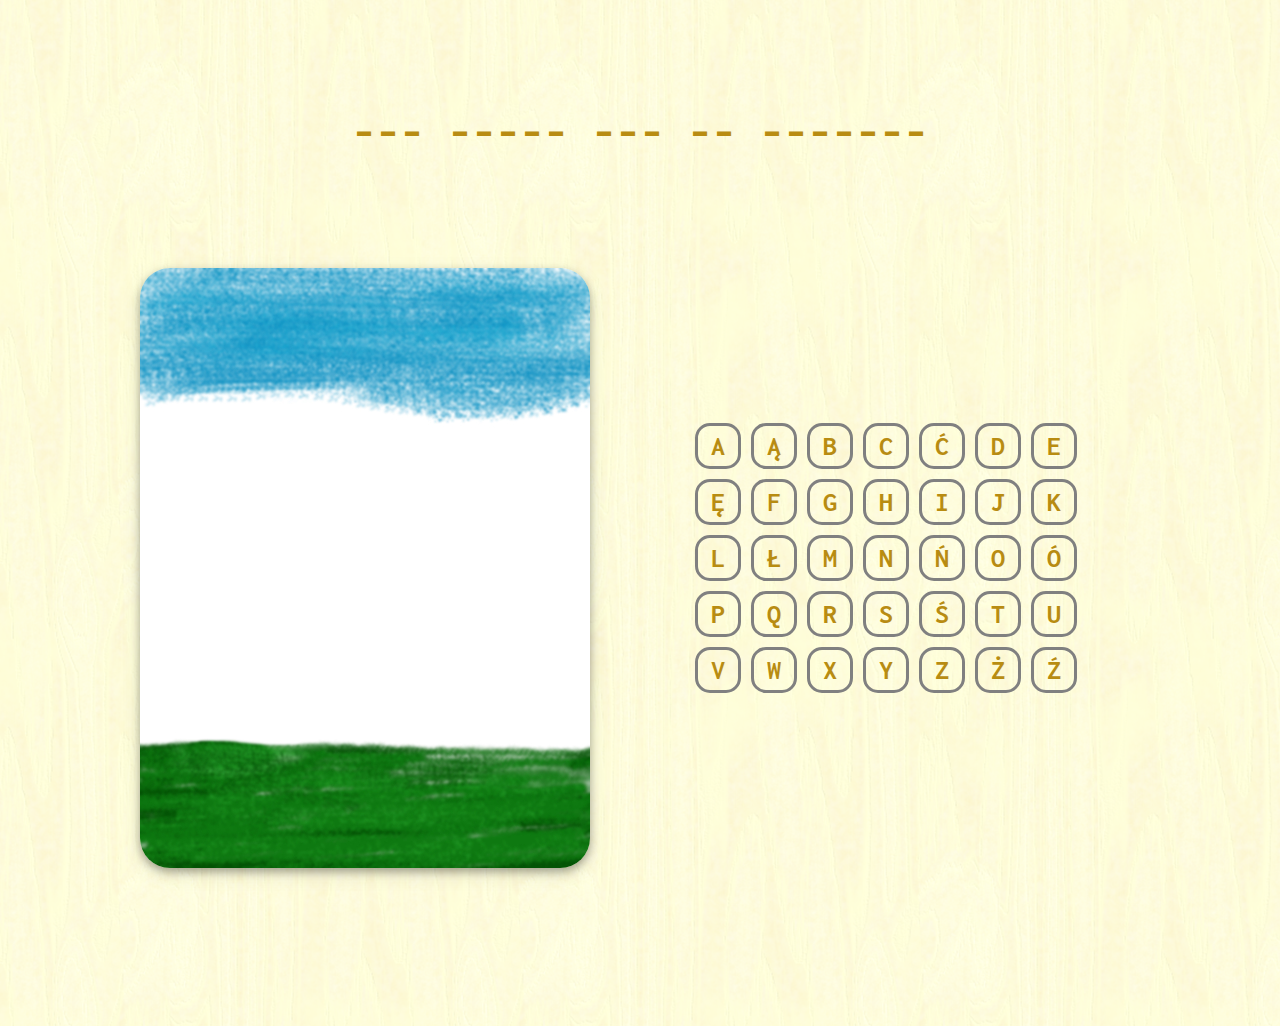
<file: Hangman/index.html>
<!DOCTYPE HTML>
<html lang="pl">
<head>
	<meta charset="utf-8"/>
	<title>Wisielec</title>
	
	<link rel="stylesheet" href="style.css" type="text/css" />
	<script src ="wisielec.js"></script>
	<link href="https://fonts.googleapis.com/css?family=Inconsolata:700&display=swap" rel="stylesheet"> 
	<!--=========================================================================
 	This pattern is downloaded from www.toptal.com/designers/subtlepatterns/ 
 	If you need more, that's where to get'em.
 	========================================================================-->


</head>
<body>

	<div id="pojemnik">
	
		<div id="plansza"></div>
		<div id="szubienica">
			<img src="img/s0.jpg" class="foto"/>
		</div>
		<div id="alfabet"></div>
		<div style="clear:both;"></div>
	
	

	</div>

</body>

</html>
</file>
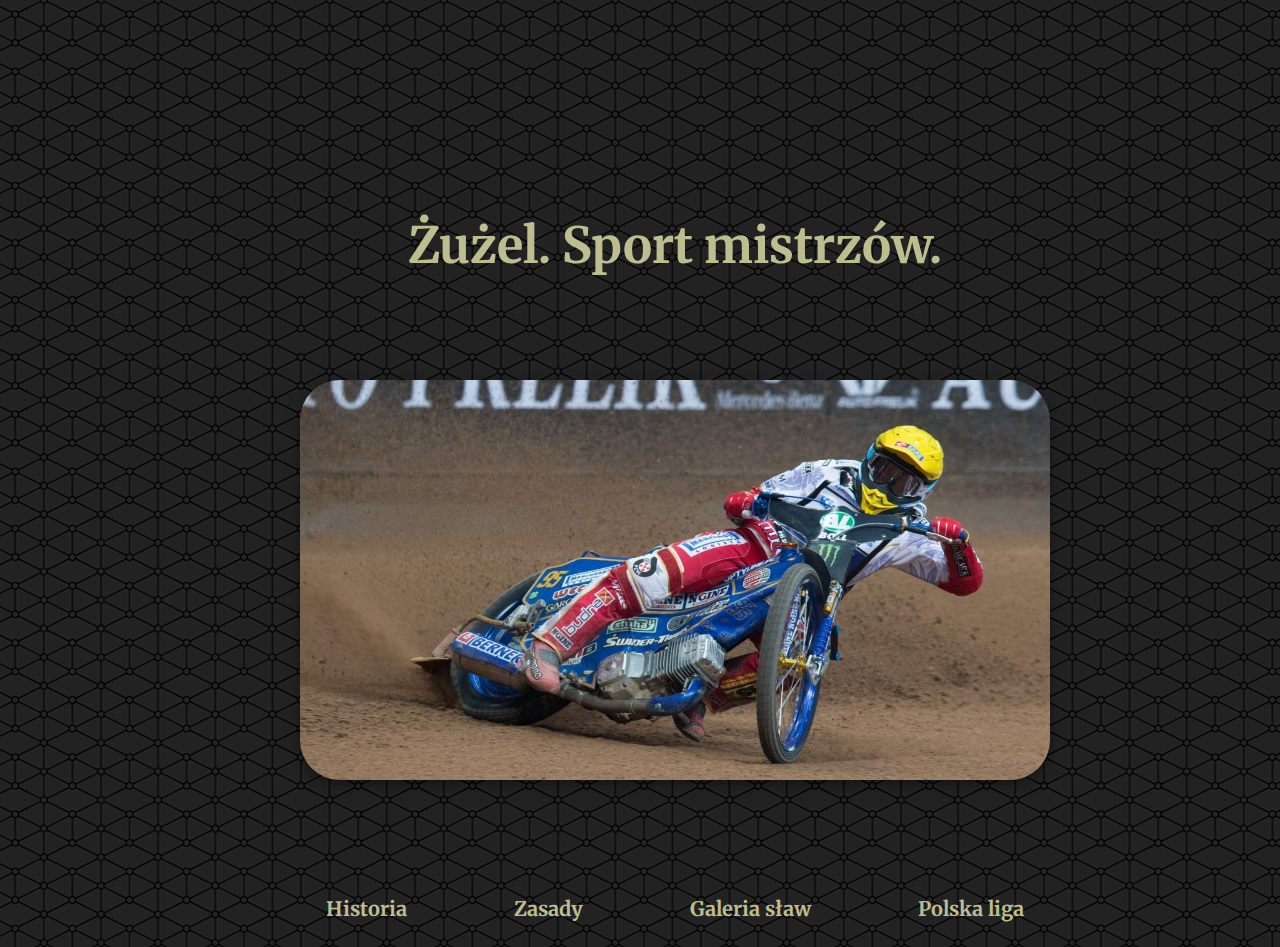
<file: Speedway/index.html>
<!DOCTYPE html>
<html>

<head>
	<link rel="stylesheet" href="style.css">
	<link href="https://fonts.googleapis.com/css2?family=Merriweather:wght@400;900&display=swap" rel="stylesheet"> 
	<title>Żużel. Sport mistrzów.</title>
	<!--=========================================================================
 	This pattern is downloaded from www.toptal.com/designers/subtlepatterns/ 
 	If you need more, that's where to get'em.
 	========================================================================-->
	
	<script  src="https://code.jquery.com/jquery-3.5.1.min.js"></script>
	
	<script type="text/javascript">
	
		var numer = Math.floor(Math.random()*5)+1;
		
		function schowaj()
		{
			$("#slider").fadeOut(500);
		}
		
		function slajd()
		{
			numer++;
			if (numer>6) numer=1;
			var plik = "<img src =\"img/zuzel" + numer+ ".jpg\" id=\"foto1\"/>";
			document.getElementById("slider").innerHTML = plik;
			$("#slider").fadeIn(500);
			setTimeout("slajd()",4000);
			setTimeout("schowaj()",3500);
		}
	
	</script>
</head>

<body onload="slajd()">

	<div id="container">
	
		<header id="naglowek2" >
			
			<div class="tytul">
				<h1 style="padding-top:100px; padding-bottom:30px;"> Żużel. Sport mistrzów.</h1>
			</div>
			
			
			<div id="slider">
				
			</div>
		</header>
		
		<footer class="menu">
			<h1 style="padding-top:80px;"><ul class="menu">
				<li><a href="historia.html">Historia</a> </li>	
				<li><a href="zasady.html">Zasady</a></li>			
				<li><a href="galeria.html">Galeria sław</a> </li>
				<li><a href="liga.html">Polska liga</a></li>	</h1>
				
		</footer>
	
	
	
	
	
	
	
	
	
	
	
	
	
	</div>

</body>
</html>
</file>
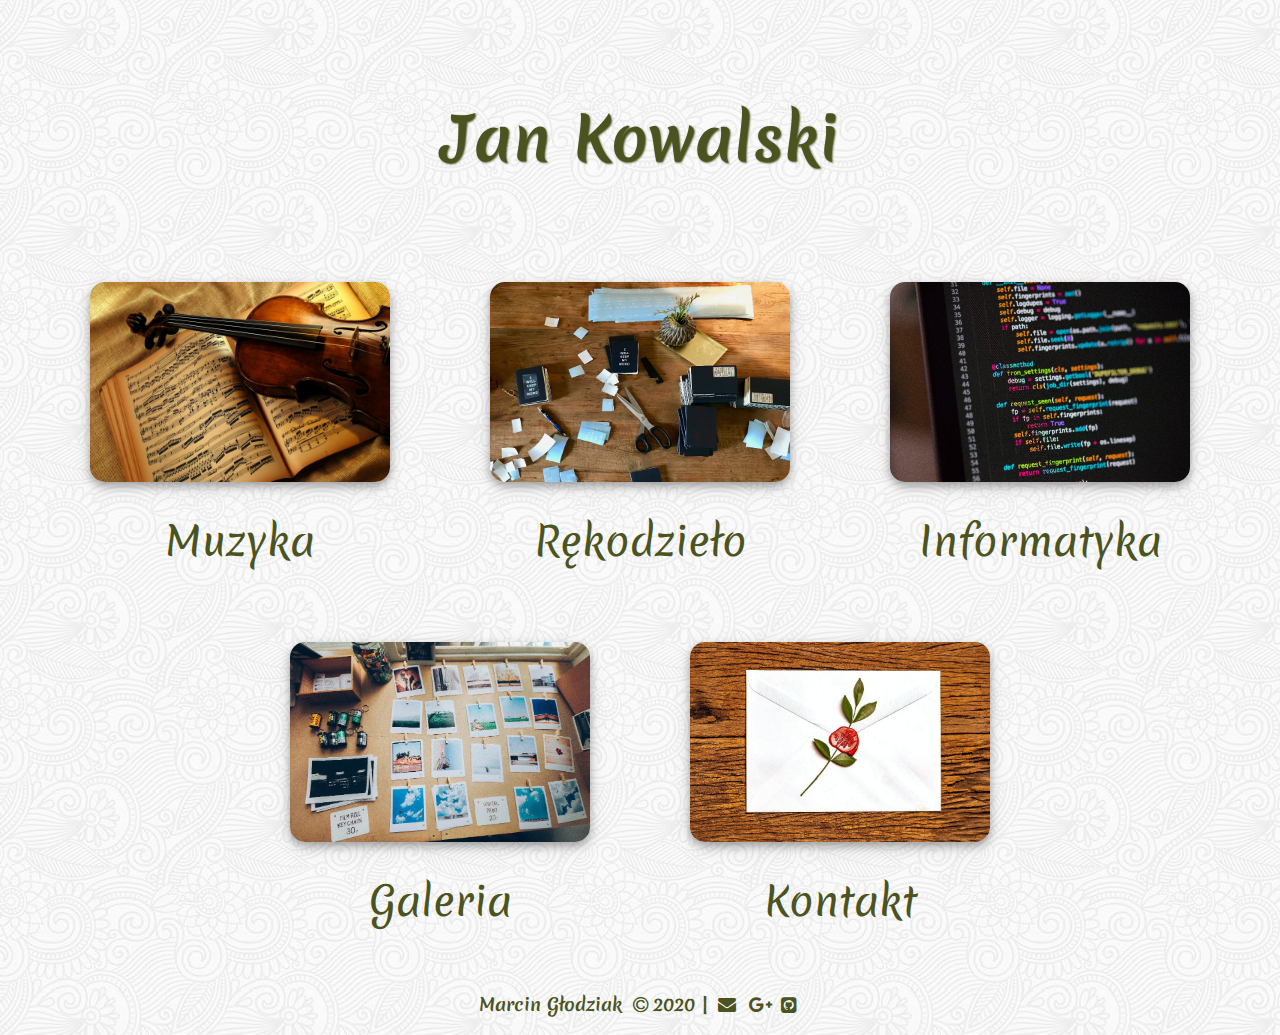
<file: Wlasna/index.html>
<!DOCTYPE HTML>
<html lang="pl">


<html>
	<head>
		<meta charset="utf-8"/>
		<meta http-equiv ="X-UA-Compatible" content="IE=edge, chrome=1"/>
		<title>Jan Kowalski</title>
		<link rel="stylesheet" href="style1.css" type="text/css"/>
		<link rel="stylesheet" href="fontello/css/fontello.css" type="text/css"/>
		<link rel="stylesheet" href="fontello2/css/fontello.css" type="text/css"/>
		<link href="https://fonts.googleapis.com/css2?family=Merienda:wght@400;700&display=swap" rel="stylesheet">
		<link rel="icon"type="image/jpg"sizes="16x16"  href="img/logo.JPG">

		
		
<!-- ========================================================
 This pattern is downloaded from www.subtlepatterns.com 
 If you need more, that's where to get'em.
 ======================================================== -->


</head>

<body>

	<div id="container">
		<header>
			<div id="naglowek">
				<div id="tlo"></div>
				<h1 class="naglowek">Jan Kowalski</h1>
			</div>
		</header>
		
		<nav>
		
			<div class="kafelki">
				<div class="zdjecie">
					<a href="muzyka.html">
					<img src="img/muzyka.jpg" class="foto"/>			
					</a>
				</div>
				<div class="podpisy">
					Muzyka
				</div>
			</div>
				
			<div class="kafelki">			
				<div class="zdjecie">
					<a href="rekodzielo.html">
					<img src="img/rekodzielo4.jpg" class="foto"/>
					</a>
				</div>
				<div class="podpisy">
					Rękodzieło
				</div>
			</div>
				
			<div class="kafelki">
				<div class="zdjecie">			
						<img src="img/informatyka.jpg" class="foto"/>					
				</div>
				<div class="podpisy">
					Informatyka
				</div>
			</div>
			
			<div style="clear:both;"></div>
			
			<div id="kafelek">			
				<div class="zdjecie">
						<img src="img/galeria.jpg" class="foto"/>	
				</div>
				<div class="podpisy">
					Galeria
				</div>
				
			</div>
			
			<div id="kafelek2">			
				<div class="zdjecie">
						<img src="img/kontakt.jpg" class="foto"/>
				</div>
				<div class="podpisy">
					Kontakt
				</div>
			</div>		
		
		</nav>
		
		<div style="clear:both;"></div>
		
		<footer>
			<div class="stopka">
				<h3>Marcin Głodziak <i class="icon-copyright"></i>2020 | 
					
					<a href="mailto:mg.freelancing7@gmail.com"><i class="icon-mail-alt"></i></a>
					<a href="https://drive.google.com/drive/folders/13m7SVK4IL51NCKPgUg8XQJvAlR_VClbi?usp=sharing"target="_blank"><i class="icon-gplus"></i></a>
					<a href="https://github.com/mgfreelancing" target="_blank"><i class="icon-github-squared"></i></a>
					
					
					
				</h3>
			</div>
		</footer>
	</div>	



</body>
</html>
</file>
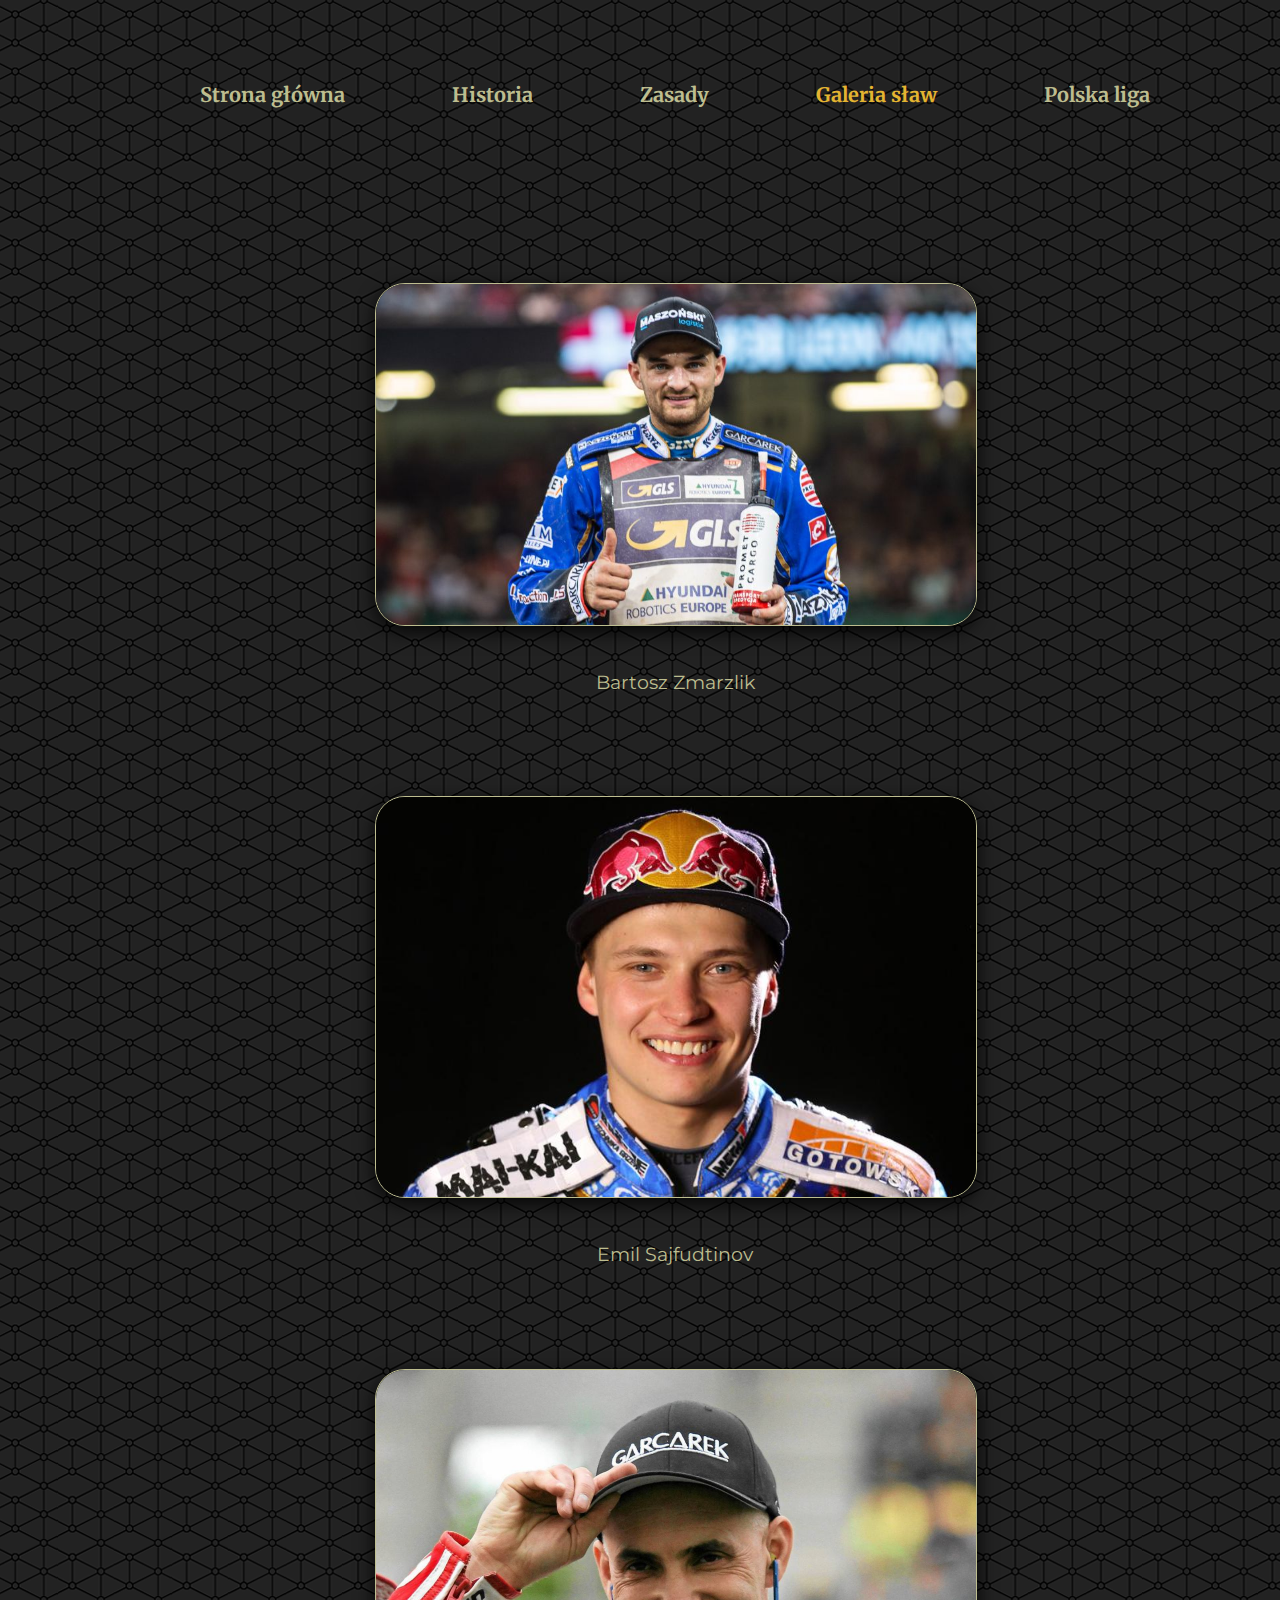
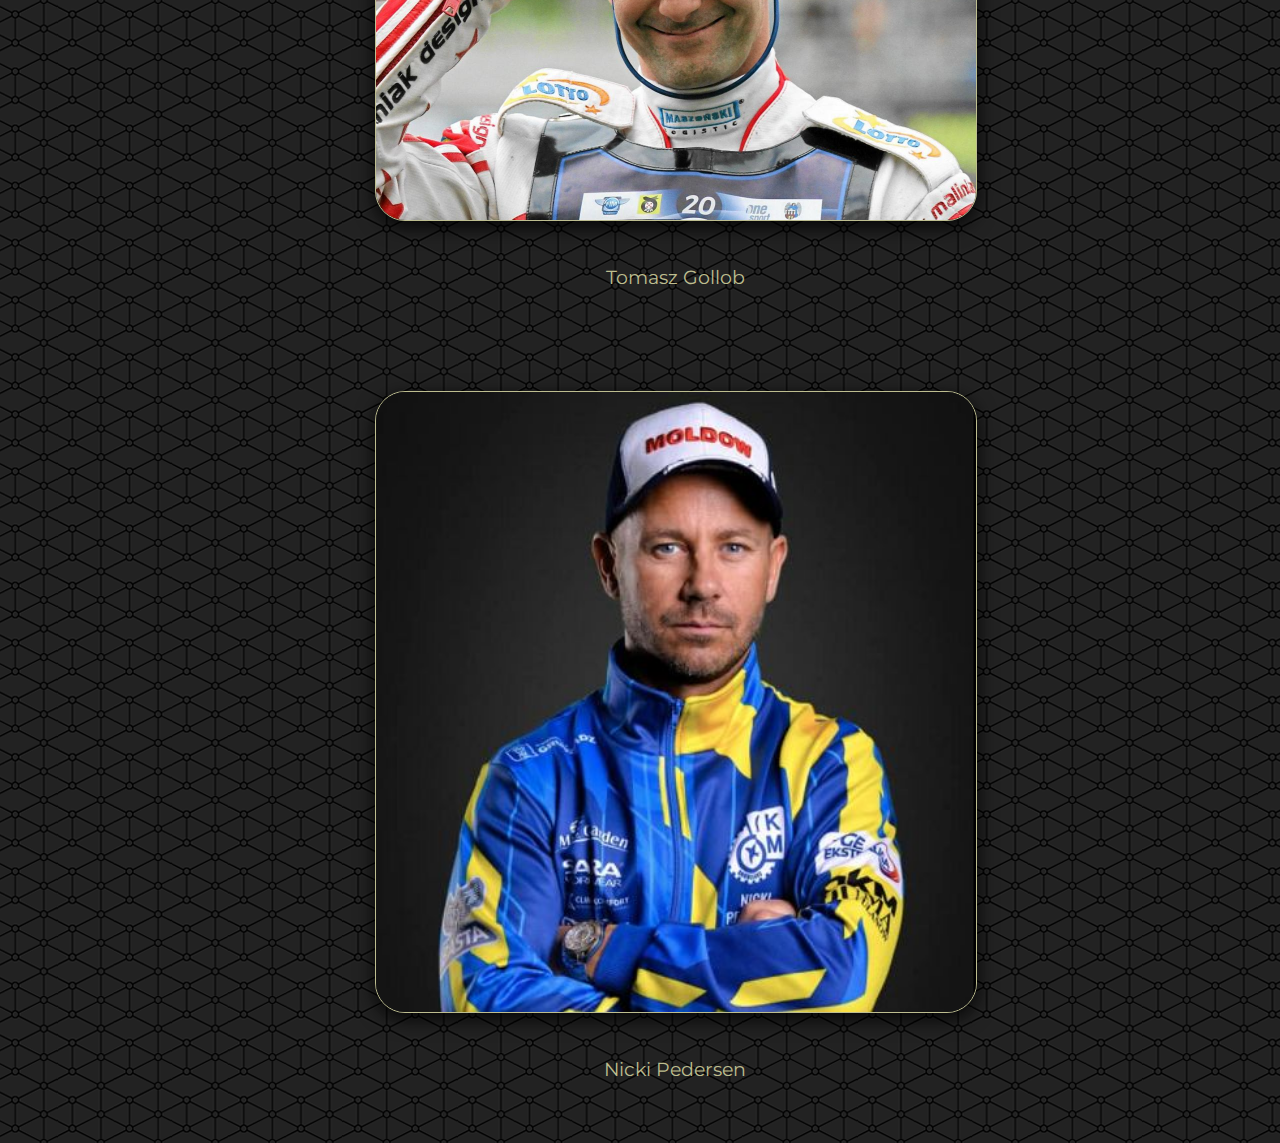
<file: Speedway/galeria.html>
<!DOCTYPE html>
<html>

<head>
	<link rel="stylesheet" href="style.css">
	<link href="https://fonts.googleapis.com/css2?family=Merriweather:wght@400;900&display=swap" rel="stylesheet">
	<link href="https://fonts.googleapis.com/css2?family=Montserrat&display=swap" rel="stylesheet"> 
	<title>Galeria sław</title>
<!-- ========================================================
 This pattern is downloaded from www.subtlepatterns.com 
 If you need more, that's where to get'em.
 ======================================================== -->
	
	
</head>

<body onload="slajd()">

	<div id="container">
	
		<header id="naglowek">
		
		<h1><ul class="menu">
				<li><a href="index.html">Strona główna</a> </li>
				<li><a href="historia.html">Historia</a></li>		
				<li><a href="zasady.html">Zasady</a></li>			
				<li class="nieaktywny">Galeria sław</li>
				<li><a href="liga.html">Polska liga</a></li>	</h1>
		</header>
			
		
	
		
		<div class="slawy" style="padding-top:100px;">
			<img src="img/zmarzlik.jpg"class="slawy-foto"/>
			<p>Bartosz Zmarzlik</p>
		</div>
		
		<div class="slawy">
			<img src="img/sajfudtinov.jpg"class="slawy-foto"/>
			<p>Emil Sajfudtinov</p>
		</div>
		
		<div class="slawy">
			<img src="img/gollob.jpg"class="slawy-foto"/>
			<p>Tomasz Gollob</p>
		</div>
		
		<div class="slawy">
			<img src="img/pedersen.jpg" class="slawy-foto"/>
			<p>Nicki Pedersen</p>
		</div>
			
	
	
	</div>

</body>
</html>
</file>
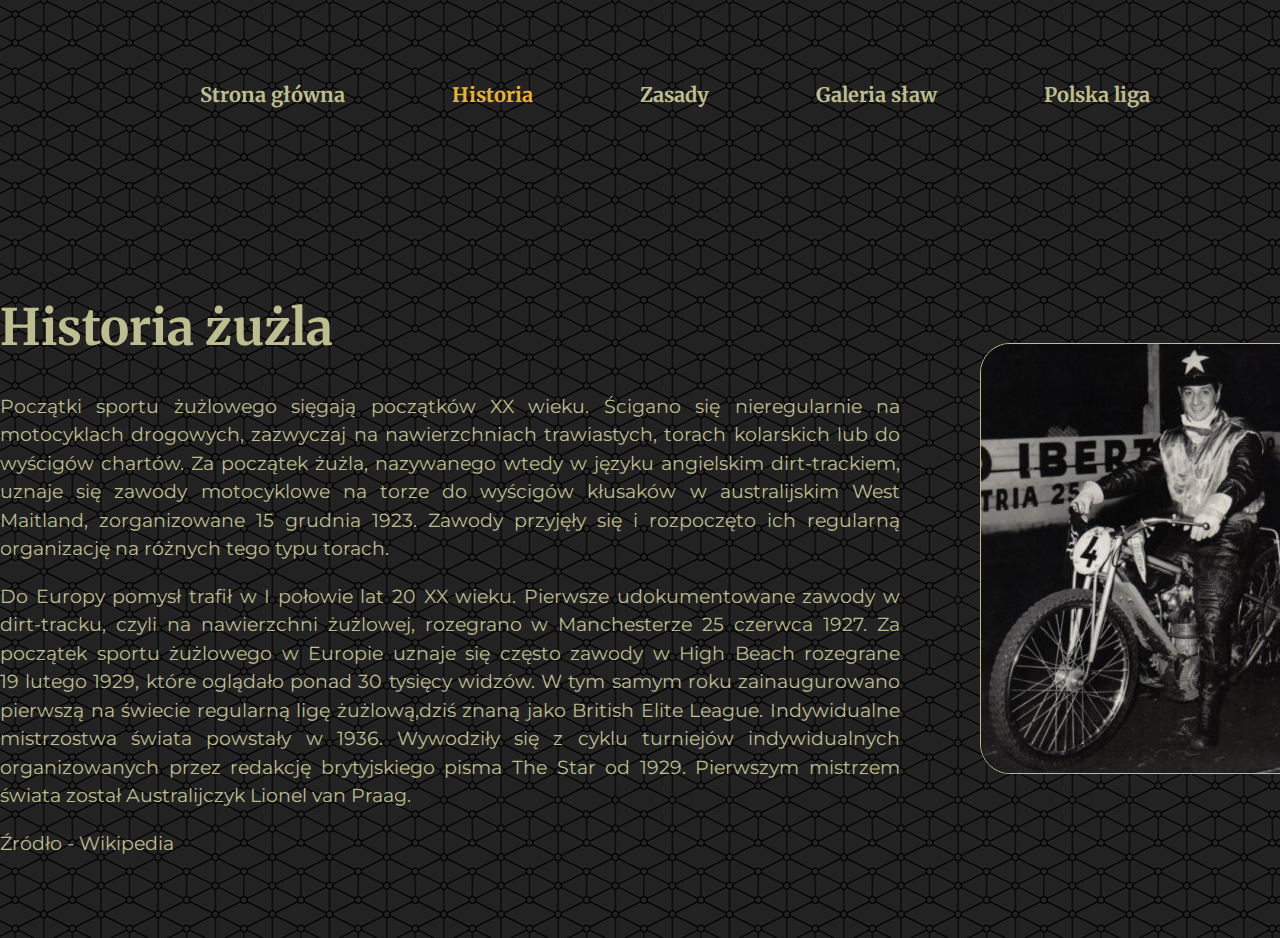
<file: Speedway/historia.html>
<!DOCTYPE html>
<html>

<head>
	<link rel="stylesheet" href="style.css">
	<link href="https://fonts.googleapis.com/css2?family=Merriweather:wght@400;900&display=swap" rel="stylesheet">
	<link href="https://fonts.googleapis.com/css2?family=Montserrat&display=swap" rel="stylesheet"> 
	<title>Historia</title>
<!-- ========================================================
 This pattern is downloaded from www.subtlepatterns.com 
 If you need more, that's where to get'em.
 ======================================================== -->
	
	
</head>

<body onload="slajd()">

	<div id="container">
	
		<header id="naglowek">
		
		<h1><ul class="menu">
				<li><a href="index.html">Strona główna</a> </li>
				<li class="nieaktywny">Historia</li>		
				<li><a href="zasady.html">Zasady</a></li>			
				<li><a href="galeria.html">Galeria sław</a> </li>
				<li><a href="liga.html">Polska liga</a></li>	</h1>
		</header>
			
		
		<article class="tytul" style="text-align:left; width:900px; float:left;">
			<h1> Historia żużla</h1>
			<p> Początki sportu żużlowego sięgają początków XX wieku. Ścigano się nieregularnie na motocyklach drogowych, zazwyczaj na nawierzchniach trawiastych, torach kolarskich lub do wyścigów chartów. Za początek żużla, nazywanego wtedy w języku angielskim dirt-trackiem, uznaje się zawody motocyklowe na torze do wyścigów kłusaków w&nbspaustralijskim West Maitland, zorganizowane 15 grudnia 1923. Zawody przyjęły się i&nbsprozpoczęto ich regularną organizację na różnych tego typu torach.</p>

			<p>Do Europy pomysł trafił w I połowie lat 20 XX wieku. Pierwsze udokumentowane zawody w dirt-tracku, czyli na nawierzchni żużlowej, rozegrano w Manchesterze 25&nbspczerwca 1927. Za początek sportu żużlowego w Europie uznaje się często zawody w&nbspHigh Beach rozegrane 19&nbsplutego 1929, które oglądało ponad 30 tysięcy widzów. W&nbsptym samym roku zainaugurowano pierwszą na świecie regularną ligę żużlową,dziś&nbspznaną jako British Elite League. Indywidualne mistrzostwa świata powstały w 1936. Wywodziły się z cyklu turniejów indywidualnych organizowanych przez redakcję brytyjskiego pisma The Star od 1929. Pierwszym mistrzem świata został Australijczyk Lionel van Praag. </p>
			<p>Źródło - Wikipedia</p>
		</article>
		
		<aside id=zdjecie>
			<img src="img/zuzel7.jpg" style="border-radius:30px;border: 1px solid #bdbd8f;"/>
		</aside>
		<div style="clear:both"></div>
		
		
		
		
		
	
	
	
	
	
	
	
	
	
	
	
	
	</div>

</body>
</html>
</file>
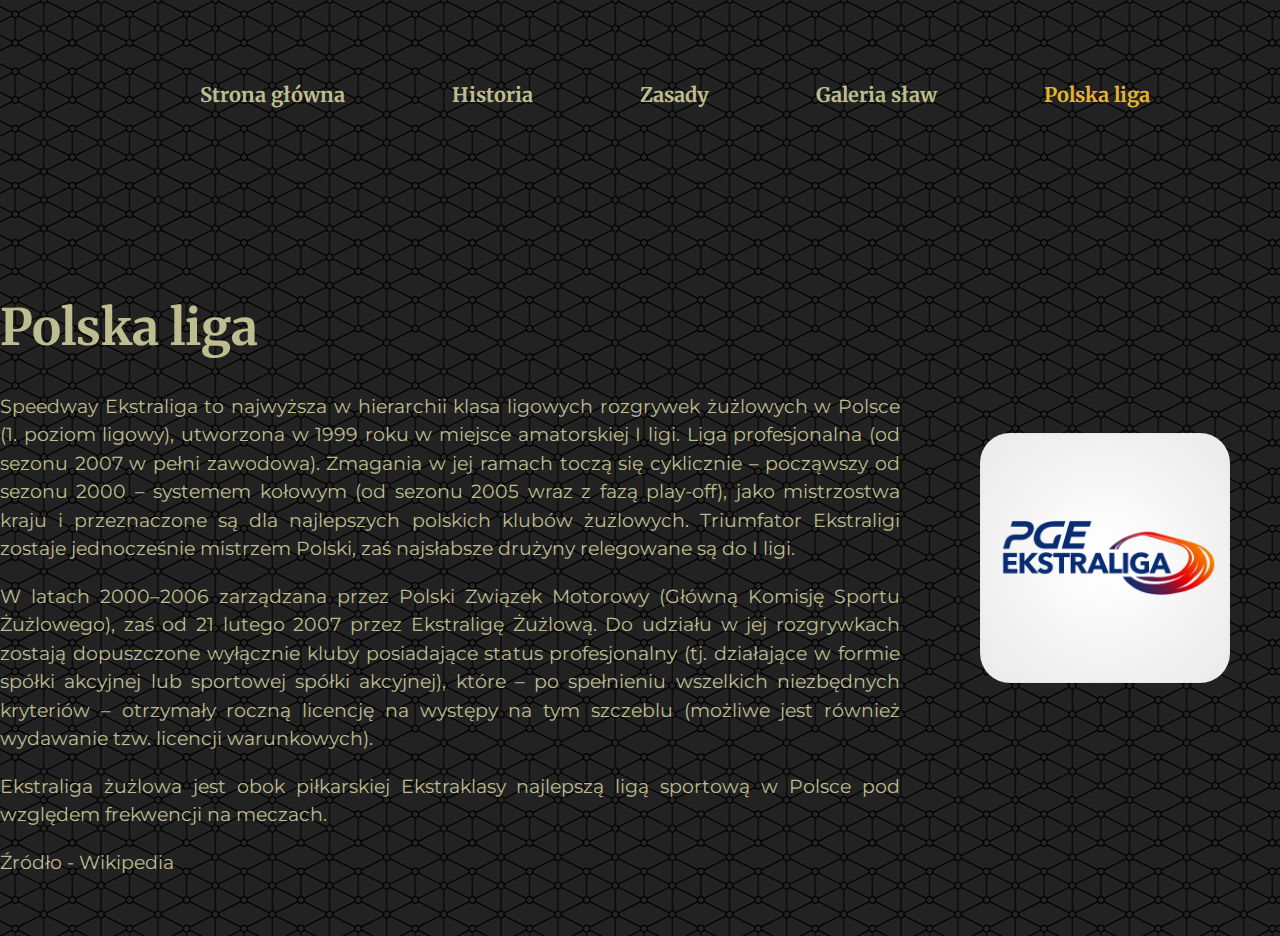
<file: Speedway/liga.html>
<!DOCTYPE html>
<html>

<head>
	<link rel="stylesheet" href="style.css">
	<link href="https://fonts.googleapis.com/css2?family=Merriweather:wght@400;900&display=swap" rel="stylesheet">
	<link href="https://fonts.googleapis.com/css2?family=Montserrat&display=swap" rel="stylesheet"> 
	<title>Polska liga</title>
<!-- ========================================================
 This pattern is downloaded from www.subtlepatterns.com 
 If you need more, that's where to get'em.
 ======================================================== -->
	
	
</head>

<body onload="slajd()">

	<div id="container">
	
		<header id="naglowek">
		
		<h1><ul class="menu">
				<li><a href="index.html">Strona główna</a> </li>
				<li><a href="historia.html">Historia</a></li>		
				<li><a href="zasady.html">Zasady</a></li>			
				<li><a href="galeria.html">Galeria sław</a> </li>
				<li class="nieaktywny">Polska liga</li></ul>	</h1>
		</header>
			
		
		<article class="tytul" style="text-align:left; width:900px; float:left;">
			<h1> Polska liga</h1>
			<p>Speedway Ekstraliga to najwyższa w hierarchii klasa ligowych rozgrywek żużlowych w Polsce (1. poziom ligowy), utworzona w 1999 roku w miejsce amatorskiej I ligi. Liga profesjonalna (od sezonu 2007 w pełni zawodowa). Zmagania w jej ramach toczą się cyklicznie – począwszy od sezonu 2000 – systemem kołowym (od sezonu 2005 wraz z fazą play-off), jako mistrzostwa kraju i przeznaczone są dla najlepszych polskich klubów żużlowych. Triumfator Ekstraligi zostaje jednocześnie mistrzem Polski, zaś najsłabsze drużyny relegowane są do I ligi.</p>
			<p>W latach 2000–2006 zarządzana przez Polski Związek Motorowy (Główną Komisję Sportu Żużlowego), zaś od 21 lutego 2007 przez Ekstraligę Żużlową. Do udziału w jej rozgrywkach zostają dopuszczone wyłącznie kluby posiadające status profesjonalny (tj. działające w formie spółki akcyjnej lub sportowej spółki akcyjnej), które – po spełnieniu wszelkich niezbędnych kryteriów – otrzymały roczną licencję na występy na tym szczeblu (możliwe jest również wydawanie tzw. licencji warunkowych).</p>

			<p>Ekstraliga żużlowa jest obok piłkarskiej Ekstraklasy najlepszą ligą sportową w Polsce pod względem frekwencji na meczach.</p> 
			<p>Źródło - Wikipedia</p>
		</article>
		
		<aside id=zdjecie style="padding-top:250px;">
			<img src="img/liga.png" style="border-radius:30px; width:250px; height:250px;"/>
		</aside>
		<div style="clear:both"></div>
		
		
		
		
		
	
	
	
	
	
	
	
	
	
	
	
	
	</div>

</body>
</html>
</file>
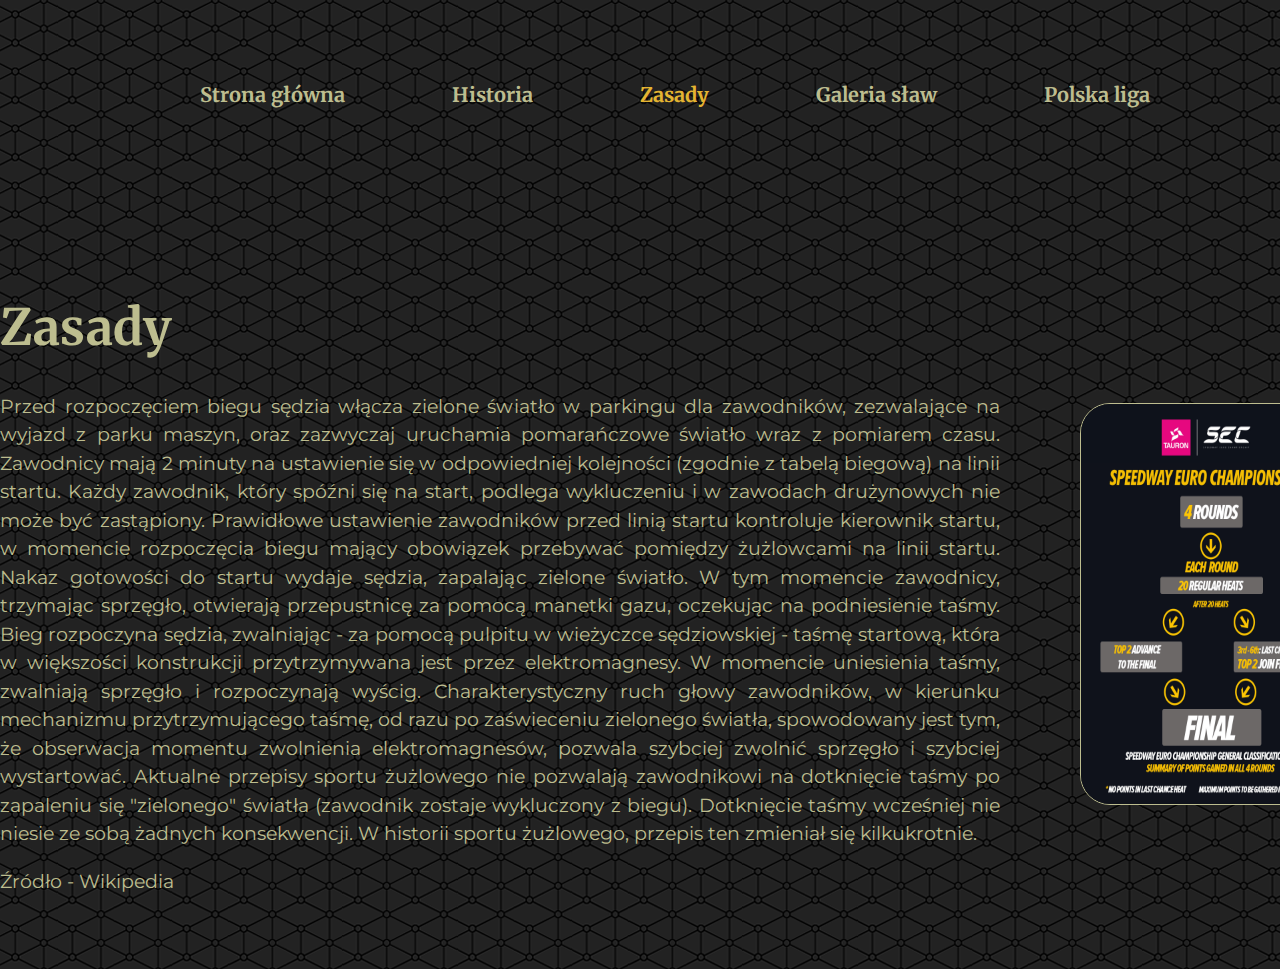
<file: Speedway/zasady.html>
<!DOCTYPE html>
<html>

<head>
	<link rel="stylesheet" href="style.css">
	<link href="https://fonts.googleapis.com/css2?family=Merriweather:wght@400;900&display=swap" rel="stylesheet">
	<link href="https://fonts.googleapis.com/css2?family=Montserrat&display=swap" rel="stylesheet"> 
	<title>Zasady</title>
<!-- ========================================================
 This pattern is downloaded from www.subtlepatterns.com 
 If you need more, that's where to get'em.
 ======================================================== -->
	
	
</head>

<body onload="slajd()">

	<div id="container">
	
		<header id="naglowek">
		
		<h1><ul class="menu">
				<li><a href="index.html">Strona główna</a> </li>
				<li><a href="historia.html">Historia</a></li>		
				<li class="nieaktywny">Zasady</li>			
				<li><a href="galeria.html">Galeria sław</a> </li>
				<li><a href="liga.html">Polska liga</a></li></ul>	</h1>
		</header>
			
		
		<article class="tytul" style="text-align:left; width:1000px; float:left;">
			<h1> Zasady</h1>
			<p> Przed rozpoczęciem biegu sędzia włącza zielone światło w parkingu dla zawodników, zezwalające na wyjazd z parku maszyn, oraz zazwyczaj uruchamia pomarańczowe światło wraz z pomiarem czasu. Zawodnicy mają 2 minuty na ustawienie się w odpowiedniej kolejności (zgodnie z tabelą biegową) na linii startu. Każdy zawodnik, który spóźni się na start, podlega wykluczeniu i w zawodach drużynowych nie może być zastąpiony. Prawidłowe ustawienie zawodników przed linią startu kontroluje kierownik startu, w momencie rozpoczęcia biegu mający obowiązek przebywać pomiędzy żużlowcami na linii startu. Nakaz gotowości do startu wydaje sędzia, zapalając zielone światło. W tym momencie zawodnicy, trzymając sprzęgło, otwierają przepustnicę za pomocą manetki gazu, oczekując na podniesienie taśmy. Bieg rozpoczyna sędzia, zwalniając - za pomocą pulpitu w wieżyczce sędziowskiej - taśmę startową, która w większości konstrukcji przytrzymywana jest przez elektromagnesy. W momencie uniesienia taśmy, zwalniają sprzęgło i rozpoczynają wyścig. Charakterystyczny ruch głowy zawodników, w kierunku mechanizmu przytrzymującego taśmę, od razu po zaświeceniu zielonego światła, spowodowany jest tym, że obserwacja momentu zwolnienia elektromagnesów, pozwala szybciej zwolnić sprzęgło i szybciej wystartować. Aktualne przepisy sportu żużlowego nie pozwalają zawodnikowi na dotknięcie taśmy po zapaleniu się "zielonego" światła (zawodnik zostaje wykluczony z biegu). Dotknięcie taśmy wcześniej nie niesie ze sobą żadnych konsekwencji. W historii sportu żużlowego, przepis ten zmieniał się kilkukrotnie.</p>

			<p>Źródło - Wikipedia</p>
		</article>
		
		<aside id="zasady">
			<img src="img/zasady.jpg" style="border-radius:30px;border: 1px solid #bdbd8f; width:250px; height:400px;"/>
		</aside>
		<div style="clear:both"></div>
		
		
		
		
		
	
	
	
	
	
	
	
	
	
	
	
	
	</div>

</body>
</html>
</file>
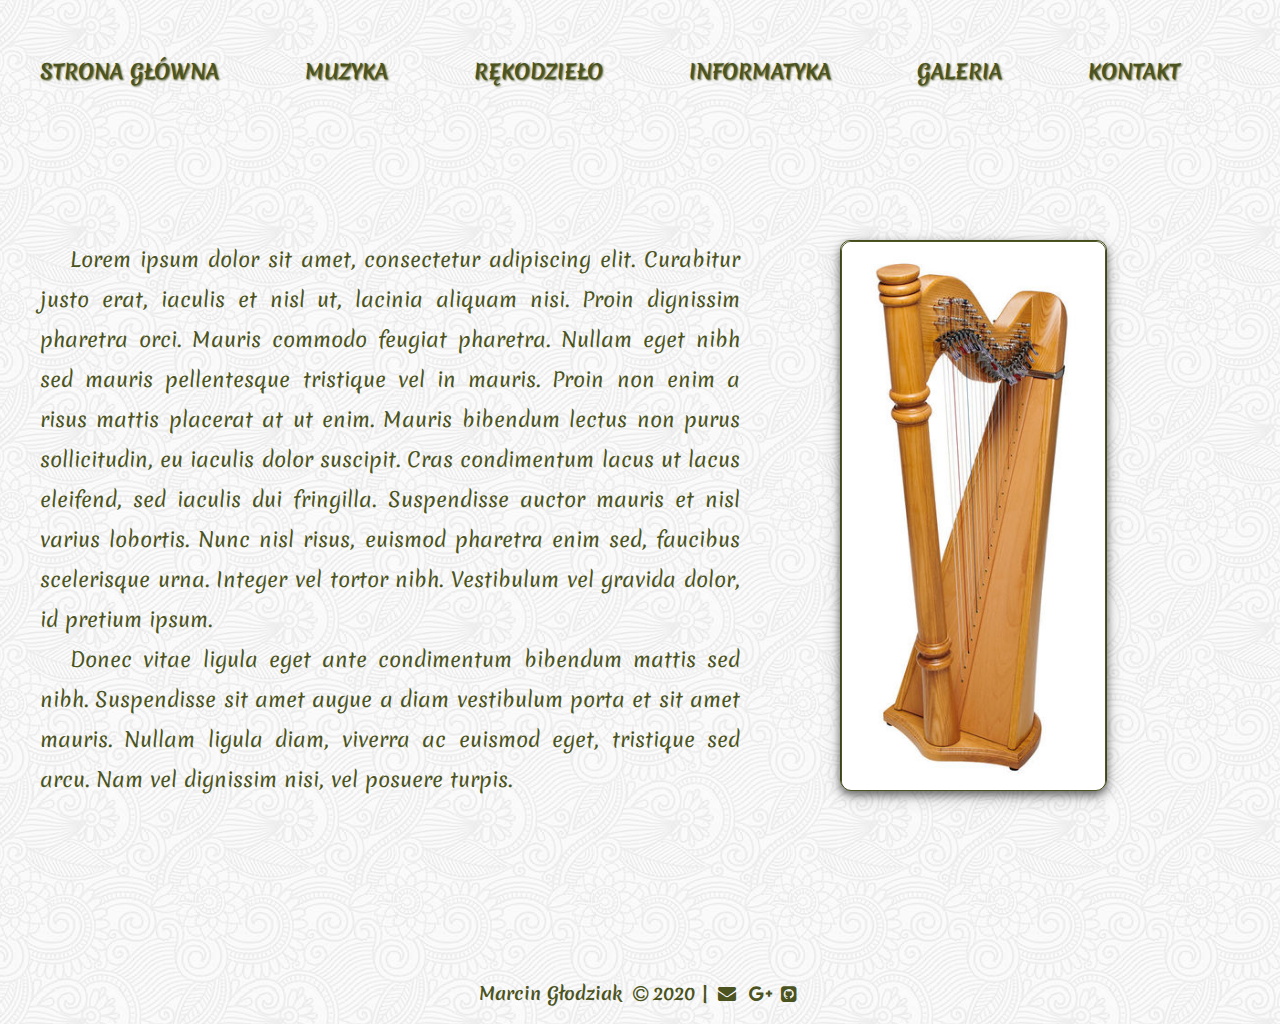
<file: Wlasna/muzyka.html>
<!DOCTYPE HTML>
<html lang="pl">


<html>
	<head>
		<meta charset="utf-8"/>
		<meta http-equiv ="X-UA-Compatible" content="IE=edge, chrome=1"/>
		<title>Marcin Głodziak</title>
		<link rel="stylesheet" href="style2.css" type="text/css"/>
		<link rel="stylesheet" href="fontello/css/fontello.css" type="text/css"/>
<link rel="stylesheet" href="fontello2/css/fontello.css" type="text/css"/>
		<link href="https://fonts.googleapis.com/css2?family=Merienda:wght@400;700&display=swap" rel="stylesheet">
		<link rel="icon"type="image/jpg"sizes="16x16"  href="img/logo.JPG">		
		
<!-- ========================================================
 This pattern is downloaded from www.subtlepatterns.com 
 If you need more, that's where to get'em.
 ======================================================== -->


</head>

<body>

	<div id="container">
		<header>
			<div id="naglowek">
				<nav>
					<ul class="menu">
						<li><a href="index.html">Strona główna</a></li>
						<li><a href="muzyka.html">Muzyka</a></li>
						<li><a href="rekodzielo.html">Rękodzieło</a></li>
						<li>Informatyka</li>
						<li>Galeria</li>
						<li>Kontakt</li>
					</ul>
				</nav>
				
			</div>
		</header>
		
		<main>
		
			<article id="muzyka">
				
				<section id="tresc">
					<p class="tekst">Lorem ipsum dolor sit amet, consectetur adipiscing elit. Curabitur justo erat, iaculis et nisl ut, lacinia aliquam nisi. Proin dignissim pharetra orci. Mauris commodo feugiat pharetra. Nullam eget nibh sed mauris pellentesque tristique vel in mauris. Proin non enim a risus mattis placerat at ut enim. Mauris bibendum lectus non purus sollicitudin, eu iaculis dolor suscipit. Cras condimentum lacus ut lacus eleifend, sed iaculis dui fringilla. Suspendisse auctor mauris et nisl varius lobortis. Nunc nisl risus, euismod pharetra enim sed, faucibus scelerisque urna. Integer vel tortor nibh. Vestibulum vel gravida dolor, id pretium ipsum.</p>
					<p class="tekst">Donec vitae ligula eget ante condimentum bibendum mattis sed nibh. Suspendisse sit amet augue a diam vestibulum porta et sit amet mauris. Nullam ligula diam, viverra ac euismod eget, tristique sed arcu. Nam vel dignissim nisi, vel posuere turpis. </p>
				</section>	
				
				<aside id="foto">
					<img src="img/harp.jpg" id="foto"/>
				</aside>
				<div style="clear:both;"></div>
					
				</header>
			</section>
		
		</main>
		
		<footer>
			<div class="stopka">
				<h3>Marcin Głodziak <i class="icon-copyright"></i>2020 | 
					<a href="mailto:mg.freelancing7@gmail.com"><i class="icon-mail-alt"></i></a>
					<a href="https://drive.google.com/drive/folders/13m7SVK4IL51NCKPgUg8XQJvAlR_VClbi?usp=sharing"target="_blank"><i class="icon-gplus"></i></a>
					<a href="https://github.com/mgfreelancing" target="_blank"><i class="icon-github-squared"></i></a> 
				</h3>
			</div>
		</footer>
	</div>	



</body>
</html>
</file>
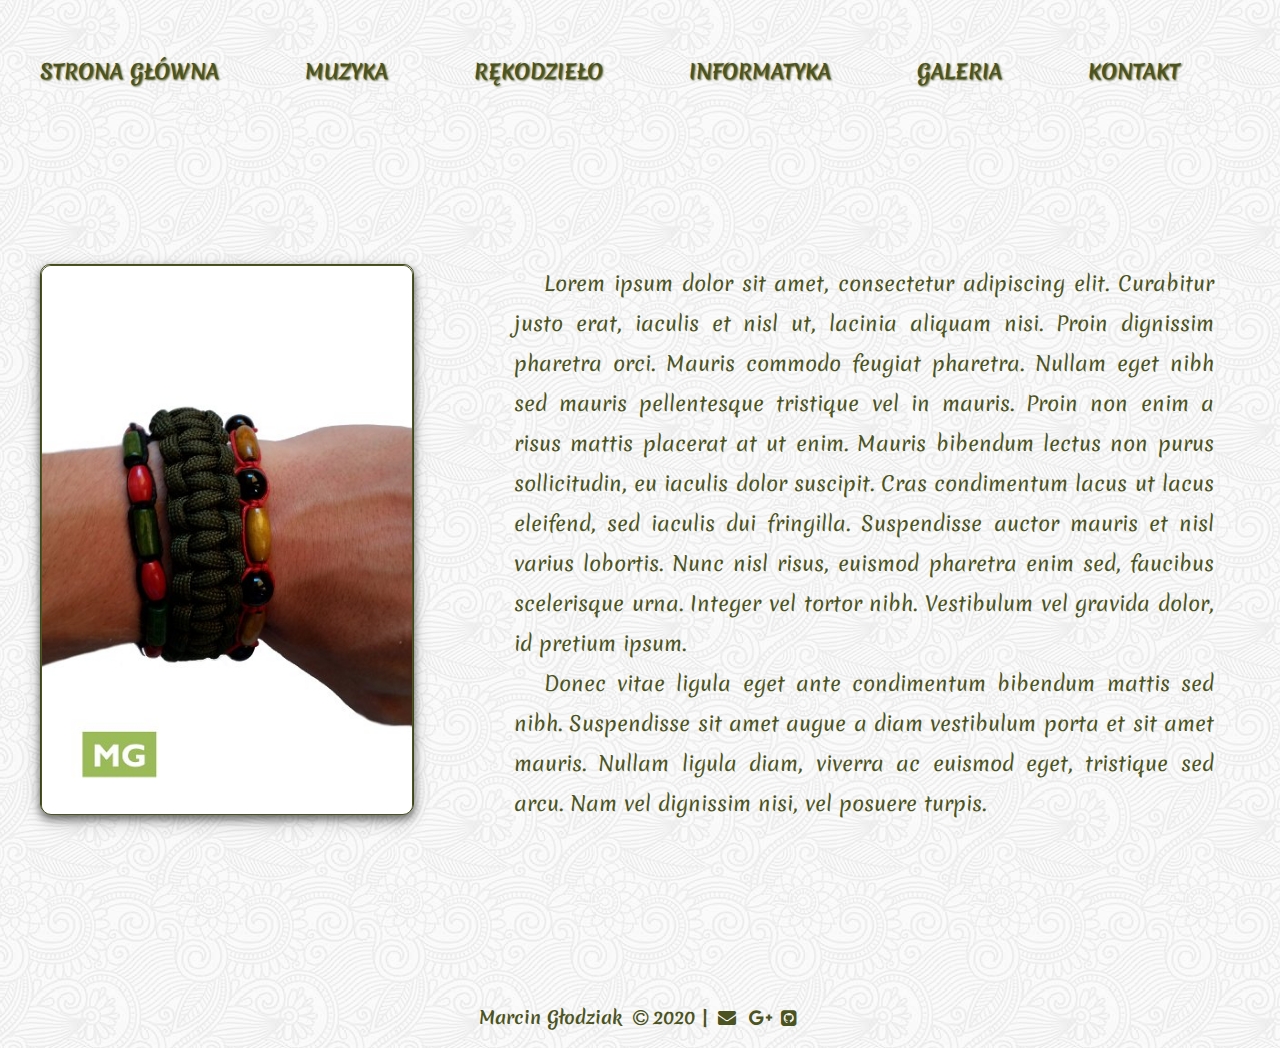
<file: Wlasna/rekodzielo.html>
<!DOCTYPE HTML>
<html lang="pl">


<html>
	<head>
		<meta charset="utf-8"/>
		<meta http-equiv ="X-UA-Compatible" content="IE=edge, chrome=1"/>
		<title>Rękodzieło</title>
		<link rel="stylesheet" href="style2.css" type="text/css"/>
		<link rel="stylesheet" href="fontello/css/fontello.css" type="text/css"/>
		<link rel="stylesheet" href="fontello2/css/fontello.css" type="text/css"/>
		<link href="https://fonts.googleapis.com/css2?family=Merienda:wght@400;700&display=swap" rel="stylesheet">
		<link rel="icon"type="image/jpg"sizes="16x16"  href="img/logo.JPG">		
		
<!-- ========================================================
 This pattern is downloaded from www.subtlepatterns.com 
 If you need more, that's where to get'em.
 ======================================================== -->


</head>

<body>

	<div id="container">
		<header>
			<div id="naglowek">
				<nav>
					<ul class="menu">
						<li><a href="index.html">Strona główna</a></li>
						<li><a href="muzyka.html">Muzyka</a></li>
						<li><a href="rekodzielo.html">Rękodzieło</a></li>
						<li>Informatyka</li>
						<li>Galeria</li>
						<li>Kontakt</li>
					</ul>
				<div style="clear:both;"></div>
				</nav>
				
			</div>
		</header>
		
		<main>
		
			<article id="muzyka">
				
				<aside id="foto">
					<img src="img/bransoletka2.jpg" id="foto"/>
				</aside>
				
				<section id="tresc2">
					<p class="tekst"> Lorem ipsum dolor sit amet, consectetur adipiscing elit. Curabitur justo erat, iaculis et nisl ut, lacinia aliquam nisi. Proin dignissim pharetra orci. Mauris commodo feugiat pharetra. Nullam eget nibh sed mauris pellentesque tristique vel in mauris. Proin non enim a risus mattis placerat at ut enim. Mauris bibendum lectus non purus sollicitudin, eu iaculis dolor suscipit. Cras condimentum lacus ut lacus eleifend, sed iaculis dui fringilla. Suspendisse auctor mauris et nisl varius lobortis. Nunc nisl risus, euismod pharetra enim sed, faucibus scelerisque urna. Integer vel tortor nibh. Vestibulum vel gravida dolor, id pretium ipsum.</p>
					<p class="tekst">Donec vitae ligula eget ante condimentum bibendum mattis sed nibh. Suspendisse sit amet augue a diam vestibulum porta et sit amet mauris. Nullam ligula diam, viverra ac euismod eget, tristique sed arcu. Nam vel dignissim nisi, vel posuere turpis. </p>
				</section>	
				
				
				<div style="clear:both;"></div>
					
				</header>
			</section>
		
		</main>
		
		<footer>
			<div class="stopka">
				<h3>Marcin Głodziak <i class="icon-copyright"></i>2020 | 
					<a href="mailto:mg.freelancing7@gmail.com"><i class="icon-mail-alt"></i></a>
					<a href="https://drive.google.com/drive/folders/13m7SVK4IL51NCKPgUg8XQJvAlR_VClbi?usp=sharing"target="_blank"><i class="icon-gplus"></i></a>
					<a href="https://github.com/mgfreelancing" target="_blank"><i class="icon-github-squared"></i></a>
				</h3>
			</div>
		</footer>
	</div>	



</body>
</html>
</file>
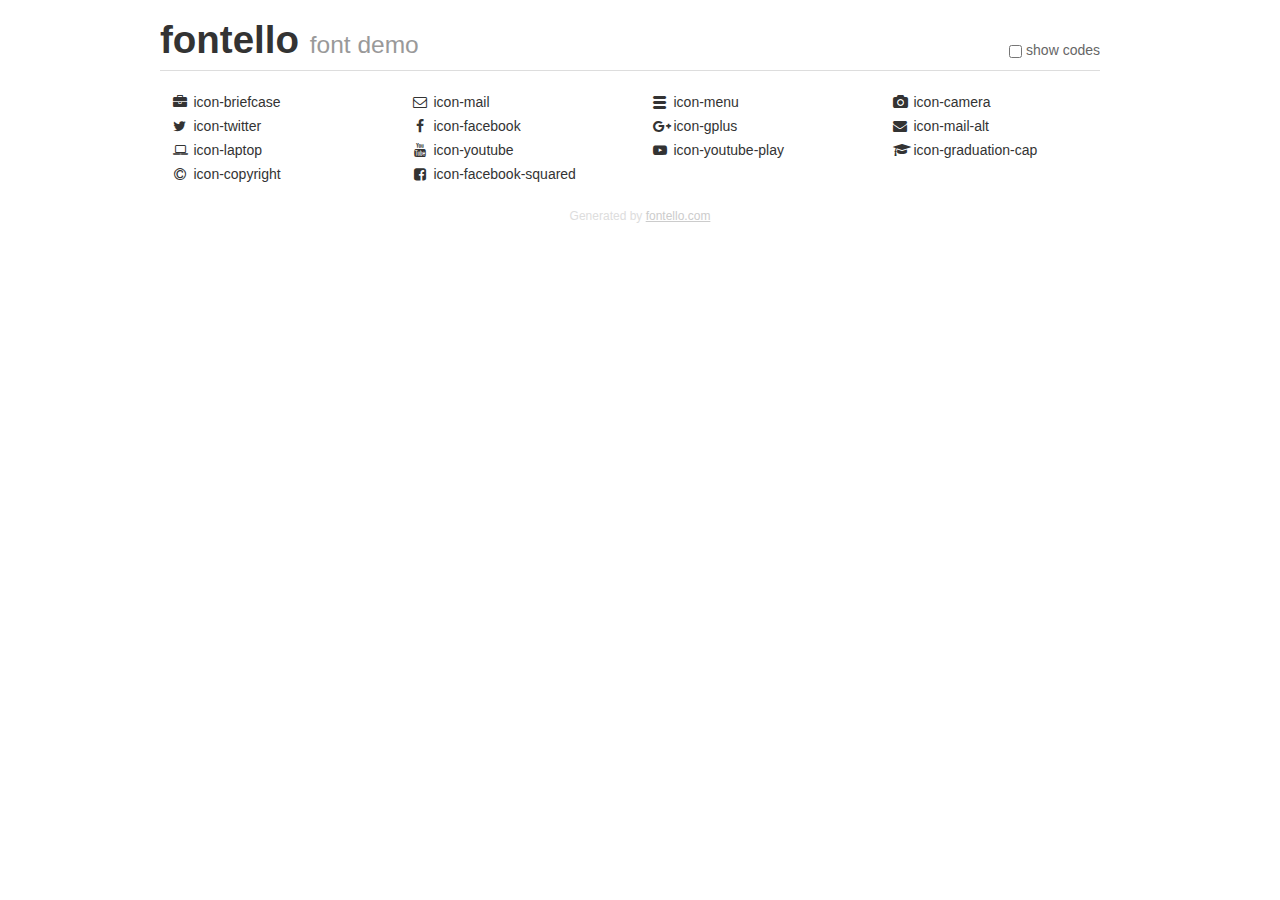
<file: Wlasna/fontello/demo.html>
<!DOCTYPE html>
<html>
  <head><!--[if lt IE 9]><script language="javascript" type="text/javascript" src="//html5shim.googlecode.com/svn/trunk/html5.js"></script><![endif]-->
    <meta charset="UTF-8"><style>/*
 * Bootstrap v2.2.1
 *
 * Copyright 2012 Twitter, Inc
 * Licensed under the Apache License v2.0
 * http://www.apache.org/licenses/LICENSE-2.0
 *
 * Designed and built with all the love in the world @twitter by @mdo and @fat.
 */
.clearfix {
  *zoom: 1;
}
.clearfix:before,
.clearfix:after {
  display: table;
  content: "";
  line-height: 0;
}
.clearfix:after {
  clear: both;
}
html {
  font-size: 100%;
  -webkit-text-size-adjust: 100%;
  -ms-text-size-adjust: 100%;
}
a:focus {
  outline: thin dotted #333;
  outline: 5px auto -webkit-focus-ring-color;
  outline-offset: -2px;
}
a:hover,
a:active {
  outline: 0;
}
button,
input,
select,
textarea {
  margin: 0;
  font-size: 100%;
  vertical-align: middle;
}
button,
input {
  *overflow: visible;
  line-height: normal;
}
button::-moz-focus-inner,
input::-moz-focus-inner {
  padding: 0;
  border: 0;
}
body {
  margin: 0;
  font-family: "Helvetica Neue", Helvetica, Arial, sans-serif;
  font-size: 14px;
  line-height: 20px;
  color: #333;
  background-color: #fff;
}
a {
  color: #08c;
  text-decoration: none;
}
a:hover {
  color: #005580;
  text-decoration: underline;
}
.row {
  margin-left: -20px;
  *zoom: 1;
}
.row:before,
.row:after {
  display: table;
  content: "";
  line-height: 0;
}
.row:after {
  clear: both;
}
[class*="span"] {
  float: left;
  min-height: 1px;
  margin-left: 20px;
}
.container,
.navbar-static-top .container,
.navbar-fixed-top .container,
.navbar-fixed-bottom .container {
  width: 940px;
}
.span12 {
  width: 940px;
}
.span11 {
  width: 860px;
}
.span10 {
  width: 780px;
}
.span9 {
  width: 700px;
}
.span8 {
  width: 620px;
}
.span7 {
  width: 540px;
}
.span6 {
  width: 460px;
}
.span5 {
  width: 380px;
}
.span4 {
  width: 300px;
}
.span3 {
  width: 220px;
}
.span2 {
  width: 140px;
}
.span1 {
  width: 60px;
}
[class*="span"].pull-right,
.row-fluid [class*="span"].pull-right {
  float: right;
}
.container {
  margin-right: auto;
  margin-left: auto;
  *zoom: 1;
}
.container:before,
.container:after {
  display: table;
  content: "";
  line-height: 0;
}
.container:after {
  clear: both;
}
p {
  margin: 0 0 10px;
}
.lead {
  margin-bottom: 20px;
  font-size: 21px;
  font-weight: 200;
  line-height: 30px;
}
small {
  font-size: 85%;
}
h1 {
  margin: 10px 0;
  font-family: inherit;
  font-weight: bold;
  line-height: 20px;
  color: inherit;
  text-rendering: optimizelegibility;
}
h1 small {
  font-weight: normal;
  line-height: 1;
  color: #999;
}
h1 {
  line-height: 40px;
}
h1 {
  font-size: 38.5px;
}
h1 small {
  font-size: 24.5px;
}
body {
  margin-top: 90px;
}
.header {
  position: fixed;
  top: 0;
  left: 50%;
  margin-left: -480px;
  background-color: #fff;
  border-bottom: 1px solid #ddd;
  padding-top: 10px;
  z-index: 10;
}
.footer {
  color: #ddd;
  font-size: 12px;
  text-align: center;
  margin-top: 20px;
}
.footer a {
  color: #ccc;
  text-decoration: underline;
}
.the-icons {
  font-size: 14px;
  line-height: 24px;
}
.switch {
  position: absolute;
  right: 0;
  bottom: 10px;
  color: #666;
}
.switch input {
  margin-right: 0.3em;
}
.codesOn .i-name {
  display: none;
}
.codesOn .i-code {
  display: inline;
}
.i-code {
  display: none;
}
@font-face {
      font-family: 'fontello';
      src: url('./font/fontello.eot?90757799');
      src: url('./font/fontello.eot?90757799#iefix') format('embedded-opentype'),
           url('./font/fontello.woff?90757799') format('woff'),
           url('./font/fontello.ttf?90757799') format('truetype'),
           url('./font/fontello.svg?90757799#fontello') format('svg');
      font-weight: normal;
      font-style: normal;
    }
     
     
    .demo-icon
    {
      font-family: "fontello";
      font-style: normal;
      font-weight: normal;
      speak: never;
     
      display: inline-block;
      text-decoration: inherit;
      width: 1em;
      margin-right: .2em;
      text-align: center;
      /* opacity: .8; */
     
      /* For safety - reset parent styles, that can break glyph codes*/
      font-variant: normal;
      text-transform: none;
     
      /* fix buttons height, for twitter bootstrap */
      line-height: 1em;
     
      /* Animation center compensation - margins should be symmetric */
      /* remove if not needed */
      margin-left: .2em;
     
      /* You can be more comfortable with increased icons size */
      /* font-size: 120%; */
     
      /* Font smoothing. That was taken from TWBS */
      -webkit-font-smoothing: antialiased;
      -moz-osx-font-smoothing: grayscale;
     
      /* Uncomment for 3D effect */
      /* text-shadow: 1px 1px 1px rgba(127, 127, 127, 0.3); */
    }
     </style>
    <link rel="stylesheet" href="css/animation.css"><!--[if IE 7]><link rel="stylesheet" href="css/" + font.fontname + "-ie7.css"><![endif]-->
    <script>
      function toggleCodes(on) {
        var obj = document.getElementById('icons');
      
        if (on) {
          obj.className += ' codesOn';
        } else {
          obj.className = obj.className.replace(' codesOn', '');
        }
      }
      
    </script>
  </head>
  <body>
    <div class="container header">
      <h1>fontello <small>font demo</small></h1>
      <label class="switch">
        <input type="checkbox" onclick="toggleCodes(this.checked)">show codes
      </label>
    </div>
    <div class="container" id="icons">
      <div class="row">
        <div class="the-icons span3" title="Code: 0xe801"><i class="demo-icon icon-briefcase">&#xe801;</i> <span class="i-name">icon-briefcase</span><span class="i-code">0xe801</span></div>
        <div class="the-icons span3" title="Code: 0xe802"><i class="demo-icon icon-mail">&#xe802;</i> <span class="i-name">icon-mail</span><span class="i-code">0xe802</span></div>
        <div class="the-icons span3" title="Code: 0xe803"><i class="demo-icon icon-menu">&#xe803;</i> <span class="i-name">icon-menu</span><span class="i-code">0xe803</span></div>
        <div class="the-icons span3" title="Code: 0xe804"><i class="demo-icon icon-camera">&#xe804;</i> <span class="i-name">icon-camera</span><span class="i-code">0xe804</span></div>
      </div>
      <div class="row">
        <div class="the-icons span3" title="Code: 0xf099"><i class="demo-icon icon-twitter">&#xf099;</i> <span class="i-name">icon-twitter</span><span class="i-code">0xf099</span></div>
        <div class="the-icons span3" title="Code: 0xf09a"><i class="demo-icon icon-facebook">&#xf09a;</i> <span class="i-name">icon-facebook</span><span class="i-code">0xf09a</span></div>
        <div class="the-icons span3" title="Code: 0xf0d5"><i class="demo-icon icon-gplus">&#xf0d5;</i> <span class="i-name">icon-gplus</span><span class="i-code">0xf0d5</span></div>
        <div class="the-icons span3" title="Code: 0xf0e0"><i class="demo-icon icon-mail-alt">&#xf0e0;</i> <span class="i-name">icon-mail-alt</span><span class="i-code">0xf0e0</span></div>
      </div>
      <div class="row">
        <div class="the-icons span3" title="Code: 0xf109"><i class="demo-icon icon-laptop">&#xf109;</i> <span class="i-name">icon-laptop</span><span class="i-code">0xf109</span></div>
        <div class="the-icons span3" title="Code: 0xf167"><i class="demo-icon icon-youtube">&#xf167;</i> <span class="i-name">icon-youtube</span><span class="i-code">0xf167</span></div>
        <div class="the-icons span3" title="Code: 0xf16a"><i class="demo-icon icon-youtube-play">&#xf16a;</i> <span class="i-name">icon-youtube-play</span><span class="i-code">0xf16a</span></div>
        <div class="the-icons span3" title="Code: 0xf19d"><i class="demo-icon icon-graduation-cap">&#xf19d;</i> <span class="i-name">icon-graduation-cap</span><span class="i-code">0xf19d</span></div>
      </div>
      <div class="row">
        <div class="the-icons span3" title="Code: 0xf1f9"><i class="demo-icon icon-copyright">&#xf1f9;</i> <span class="i-name">icon-copyright</span><span class="i-code">0xf1f9</span></div>
        <div class="the-icons span3" title="Code: 0xf308"><i class="demo-icon icon-facebook-squared">&#xf308;</i> <span class="i-name">icon-facebook-squared</span><span class="i-code">0xf308</span></div>
      </div>
    </div>
    <div class="container footer">Generated by <a href="http://fontello.com">fontello.com</a></div>
  </body>
</html>
</file>
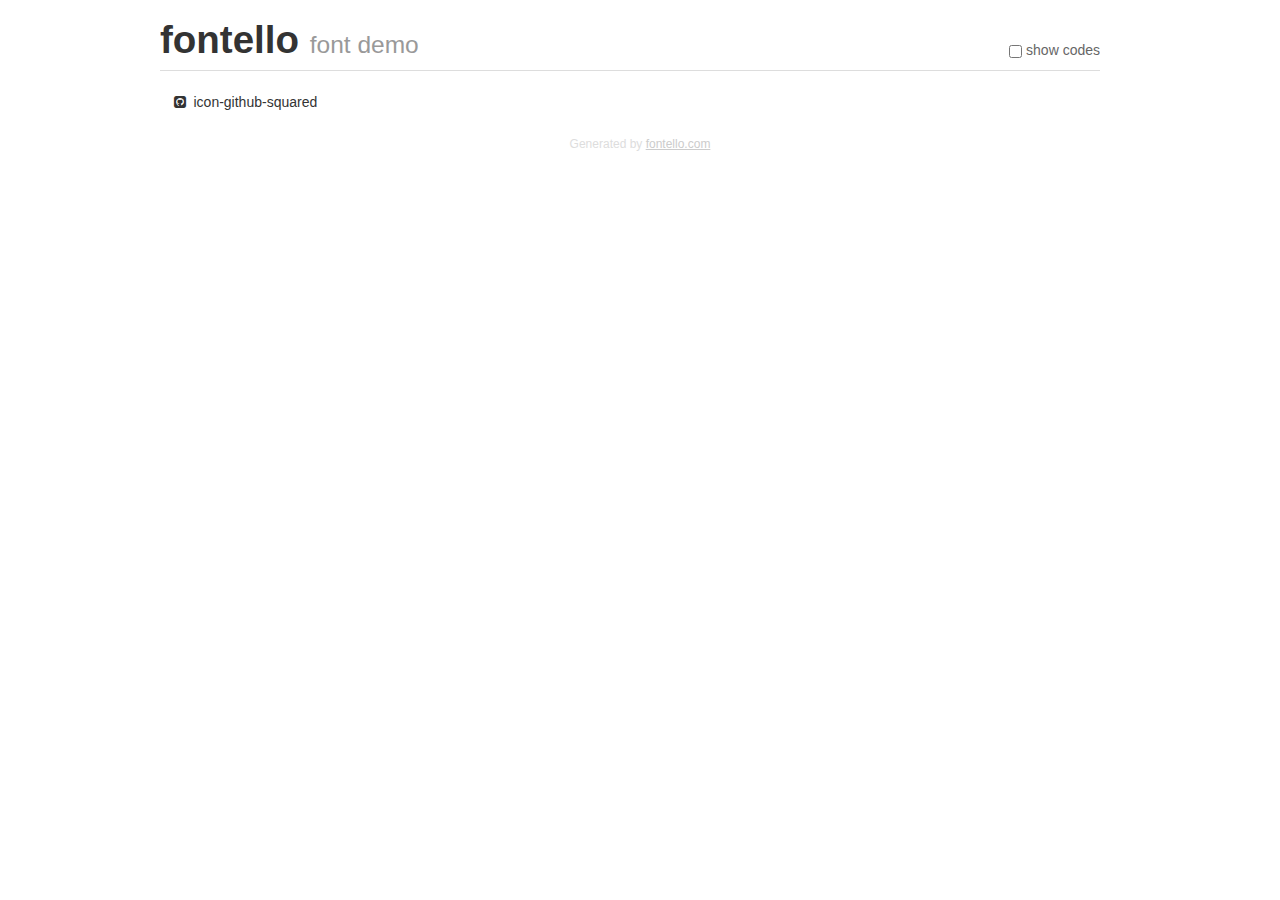
<file: Wlasna/fontello2/demo.html>
<!DOCTYPE html>
<html>
  <head><!--[if lt IE 9]><script language="javascript" type="text/javascript" src="//html5shim.googlecode.com/svn/trunk/html5.js"></script><![endif]-->
    <meta charset="UTF-8"><style>/*
 * Bootstrap v2.2.1
 *
 * Copyright 2012 Twitter, Inc
 * Licensed under the Apache License v2.0
 * http://www.apache.org/licenses/LICENSE-2.0
 *
 * Designed and built with all the love in the world @twitter by @mdo and @fat.
 */
.clearfix {
  *zoom: 1;
}
.clearfix:before,
.clearfix:after {
  display: table;
  content: "";
  line-height: 0;
}
.clearfix:after {
  clear: both;
}
html {
  font-size: 100%;
  -webkit-text-size-adjust: 100%;
  -ms-text-size-adjust: 100%;
}
a:focus {
  outline: thin dotted #333;
  outline: 5px auto -webkit-focus-ring-color;
  outline-offset: -2px;
}
a:hover,
a:active {
  outline: 0;
}
button,
input,
select,
textarea {
  margin: 0;
  font-size: 100%;
  vertical-align: middle;
}
button,
input {
  *overflow: visible;
  line-height: normal;
}
button::-moz-focus-inner,
input::-moz-focus-inner {
  padding: 0;
  border: 0;
}
body {
  margin: 0;
  font-family: "Helvetica Neue", Helvetica, Arial, sans-serif;
  font-size: 14px;
  line-height: 20px;
  color: #333;
  background-color: #fff;
}
a {
  color: #08c;
  text-decoration: none;
}
a:hover {
  color: #005580;
  text-decoration: underline;
}
.row {
  margin-left: -20px;
  *zoom: 1;
}
.row:before,
.row:after {
  display: table;
  content: "";
  line-height: 0;
}
.row:after {
  clear: both;
}
[class*="span"] {
  float: left;
  min-height: 1px;
  margin-left: 20px;
}
.container,
.navbar-static-top .container,
.navbar-fixed-top .container,
.navbar-fixed-bottom .container {
  width: 940px;
}
.span12 {
  width: 940px;
}
.span11 {
  width: 860px;
}
.span10 {
  width: 780px;
}
.span9 {
  width: 700px;
}
.span8 {
  width: 620px;
}
.span7 {
  width: 540px;
}
.span6 {
  width: 460px;
}
.span5 {
  width: 380px;
}
.span4 {
  width: 300px;
}
.span3 {
  width: 220px;
}
.span2 {
  width: 140px;
}
.span1 {
  width: 60px;
}
[class*="span"].pull-right,
.row-fluid [class*="span"].pull-right {
  float: right;
}
.container {
  margin-right: auto;
  margin-left: auto;
  *zoom: 1;
}
.container:before,
.container:after {
  display: table;
  content: "";
  line-height: 0;
}
.container:after {
  clear: both;
}
p {
  margin: 0 0 10px;
}
.lead {
  margin-bottom: 20px;
  font-size: 21px;
  font-weight: 200;
  line-height: 30px;
}
small {
  font-size: 85%;
}
h1 {
  margin: 10px 0;
  font-family: inherit;
  font-weight: bold;
  line-height: 20px;
  color: inherit;
  text-rendering: optimizelegibility;
}
h1 small {
  font-weight: normal;
  line-height: 1;
  color: #999;
}
h1 {
  line-height: 40px;
}
h1 {
  font-size: 38.5px;
}
h1 small {
  font-size: 24.5px;
}
body {
  margin-top: 90px;
}
.header {
  position: fixed;
  top: 0;
  left: 50%;
  margin-left: -480px;
  background-color: #fff;
  border-bottom: 1px solid #ddd;
  padding-top: 10px;
  z-index: 10;
}
.footer {
  color: #ddd;
  font-size: 12px;
  text-align: center;
  margin-top: 20px;
}
.footer a {
  color: #ccc;
  text-decoration: underline;
}
.the-icons {
  font-size: 14px;
  line-height: 24px;
}
.switch {
  position: absolute;
  right: 0;
  bottom: 10px;
  color: #666;
}
.switch input {
  margin-right: 0.3em;
}
.codesOn .i-name {
  display: none;
}
.codesOn .i-code {
  display: inline;
}
.i-code {
  display: none;
}
@font-face {
      font-family: 'fontello';
      src: url('./font/fontello.eot?10364292');
      src: url('./font/fontello.eot?10364292#iefix') format('embedded-opentype'),
           url('./font/fontello.woff?10364292') format('woff'),
           url('./font/fontello.ttf?10364292') format('truetype'),
           url('./font/fontello.svg?10364292#fontello') format('svg');
      font-weight: normal;
      font-style: normal;
    }
     
     
    .demo-icon
    {
      font-family: "fontello";
      font-style: normal;
      font-weight: normal;
      speak: never;
     
      display: inline-block;
      text-decoration: inherit;
      width: 1em;
      margin-right: .2em;
      text-align: center;
      /* opacity: .8; */
     
      /* For safety - reset parent styles, that can break glyph codes*/
      font-variant: normal;
      text-transform: none;
     
      /* fix buttons height, for twitter bootstrap */
      line-height: 1em;
     
      /* Animation center compensation - margins should be symmetric */
      /* remove if not needed */
      margin-left: .2em;
     
      /* You can be more comfortable with increased icons size */
      /* font-size: 120%; */
     
      /* Font smoothing. That was taken from TWBS */
      -webkit-font-smoothing: antialiased;
      -moz-osx-font-smoothing: grayscale;
     
      /* Uncomment for 3D effect */
      /* text-shadow: 1px 1px 1px rgba(127, 127, 127, 0.3); */
    }
     </style>
    <link rel="stylesheet" href="css/animation.css"><!--[if IE 7]><link rel="stylesheet" href="css/" + font.fontname + "-ie7.css"><![endif]-->
    <script>
      function toggleCodes(on) {
        var obj = document.getElementById('icons');
      
        if (on) {
          obj.className += ' codesOn';
        } else {
          obj.className = obj.className.replace(' codesOn', '');
        }
      }
      
    </script>
  </head>
  <body>
    <div class="container header">
      <h1>fontello <small>font demo</small></h1>
      <label class="switch">
        <input type="checkbox" onclick="toggleCodes(this.checked)">show codes
      </label>
    </div>
    <div class="container" id="icons">
      <div class="row">
        <div class="the-icons span3" title="Code: 0xf300"><i class="demo-icon icon-github-squared">&#xf300;</i> <span class="i-name">icon-github-squared</span><span class="i-code">0xf300</span></div>
      </div>
    </div>
    <div class="container footer">Generated by <a href="http://fontello.com">fontello.com</a></div>
  </body>
</html>
</file>
<file: Hangman/style.css>
body
{
	/* Background pattern from Toptal Subtle Patterns */
	background-image: url("img/light-veneer.png");
	color: #b88c12;
	font-size: 28px;
	font-family: 'Inconsolata', monospace;
	font-weight: 700;
}

#pojemnik
{
	width: 1000px;
	margin-left: auto;
	margin-right: auto;
	padding-top:50px;
}

#plansza
{
	width: 1000px;
	margin-top: 50px;
	margin-bottom: 50px;
	text-align: center;
	font-size: 48px;
	min-height: 60px;
}

#szubienica
{
	float: left;
	width: 450px;
	padding-top:50px;
	text-align: center;
	min-height: 600px;
	border-radius:30px;
}

#alfabet
{
	float: left;
	width: 450px;
	padding-left:100px;
	padding-top:200px;
	text-align: center;
	min-height: 600px;
	
}

.foto
{
	border-radius:30px;
	box-shadow: 0 4px 8px 0 rgba(0, 0, 0, 0.3), 0 6px 20px 0 rgba(0, 0, 0, 0.1);

}

.litera
{
		height: 30px;
		width: 30px;
		text-align: center;
		padding: 5px;
		margin: 5px;
		border: 3px solid gray;
		float: left;
		cursor: pointer;
		border-radius: 15px;
}
.litera:hover
{
	background-color: #222222;
	color:white;
	border: 3px solid white;
	
}
.reset
{
	color:#006e16;
	cursor: pointer;
	font-size: 48px;
}

.reset:hover
{
	color:#44af5a;
}

.skucha
{
	color:#a60000;
	cursor: pointer;
	font-size: 48px;
}

.skucha:hover
{
	color:#ea4444;
}
</file>
<file: Speedway/style.css>
body
{
	/* Background pattern from Toptal Subtle Patterns */
	background-image:url("img/connectwork.png");
	font-family: 'Merriweather', serif;
	color:#bdbd8f;
	margin:0;
}

#container
{
	margin-left:auto;
	margin-right:auto;
	text-align:center;
	width:1350px;
	
}

#naglowek
{
	

	padding:50px;
	
	
}
#naglowek2
{
	padding:0px;
}

.tytul
{
	font-size:25px;
	padding-top:80px;
	padding-bottom:40px;
	margin-left:auto;
	margin-right:auto;
	width:1025px;
}

#foto1
{
	border-radius:40px;
	width:750px;
	height:400px;
box-shadow: 0 4px 8px 0 rgba(0, 0, 0, 0.3), 0 6px 20px 0 rgba(0, 0, 0, 0.1);

	
}

.menu
{
	margin:0;
	padding:0;
		
}

.menu li
{
	list-style-type: none;
	display:inline-block;
	padding-left:100px;
	padding-top:0px;
	font-size:20px;
	text-align:right;
	margin:0;
}

.menu li:first-child
{
	padding:0;
}

a
{
	text-decoration:none;
	color:#bdbd8f;
}

a:hover
{
	color:#dfdfaf;
}

.nieaktywny
{
	color:#e4b431;
}

p
{
	font-family: 'Montserrat', sans-serif;
	text-align:justify;
	font-size:19px;
	line-height:1.5;
}
#zdjecie
{
	float:left;
	text-align:center;
	padding:160px 0px 160px 80px;
	/*transform: scale(1.15);*/


	
	
}
#zasady
{
	float:left;
	text-align:center;
	padding:220px 0px 160px 80px;


	
}

.slawy
{
	
	margin-left:auto;
	margin-right:auto;
	width:600px;
	padding:40px;


	
}

.slawy p
{
	text-align:center;
	padding-top:20px;
}
.slawy-foto
{
	border-radius:30px;border: 1px solid #bdbd8f;	
	width:600px;
	box-shadow: 0 4px 8px 0 rgba(0, 0, 0, 0.1), 0 6px 20px 0 rgba(0, 0, 0, 0.8);

}
</file>
<file: Wlasna/style1.css>
body
{
		/* Background pattern from Toptal Subtle Patterns */
		background-image: url("img/symfonia.png");
		font-size: 24px;
		margin:0px;
		
		
	}

h1.naglowek
{
		font-family: 'Merienda', cursive;
		font-size: 60px;
		font-weight: bold;
		text-align: center;
		letter-spacing:1px;
		color: #4b5320;
		margin:0px;
		padding:20px;
		text-shadow: 1px 1px 2px;
}


#container
{
		width: 1200px;
		margin-left: auto;
		margin-right: auto;
}

#tlo
{
		width:1500px;
		height:128px;
		/*background-color: #e3e8c4;
		border: 1px solid #4b5320;*/
		margin-left: auto;
		margin-right: auto;		
		border-radius:10px;	
		opacity:50%;
		position:absolute;
		z-index:-1;
}
#naglowek
{
		position:relative;
		margin-top: 75px;
		width:1200px;	
		margin-left: auto;
		margin-right: auto;			
}

.kafelki
{
		height:300px;
		width:300px;
		float:left;
		margin-top: 80px;
		margin-right: 50px;
		margin-left: 50px;
		text-align: center;
		/*background-color: lemonchiffon;*/
}

.kafelki:first-child
{
	padding-left: 0px;
}

.kafelki:last-child
{
	padding-right:0px;
}

#kafelek
{
		height:300px;
		width:300px;
		float:left;
		margin-top: 60px;
		margin-right: 50px;
		margin-left: 250px;
		text-align: center;
}
#kafelek2
{
		height:300px;
		width:300px;
		float:left;
		margin-top: 60px;
		margin-right: 250px;
		margin-left: 50px;
		text-align: center;
}

.zdjecie
{
	width:300px;
	height:200px;
	box-shadow: 0 4px 8px 0 rgba(0, 0, 0, 0.3), 0 6px 20px 0 rgba(0, 0, 0, 0.1);
	transition: 0.5s ease;
	border-radius:15px;
}

.zdjecie:hover
{
		-webkit-transform: scale(0.95);
		-ms-transform: scale(0.95);
		transform: scale(0.95);
		opacity:0.6;
}

.foto
{
	width:300px;
	height:200px;
	border-radius:15px;
	
}

.podpisy
{

	font-family: 'Merienda', cursive;
	color: #4b5320;
	font-weight: 400;
	font-size: 40px;
	margin-top: 0px;
	text-align:center;
	padding-top:30px;
	padding-bottom:0px;	
	
}

.stopka
{
		width:1200px;
		/*background-color: olive;*/
		margin-top: 50px;
		font-family: 'Merienda', cursive;
		color: #4b5320;
		font-weight: 400;
		font-size: 15px;
		text-align:center;
}

.stopka a
{
		text-decoration: none;
		color:#4b5320;
		
}
.stopka a:hover
{
		text-decoration: none;
		color: none;
}
.stopka a:visited
{
		text-decoration: none;
		color: #4b5320;
}
</file>
<file: Wlasna/fontello/css/fontello.css>
@font-face {
  font-family: 'fontello';
  src: url('../font/fontello.eot?31531622');
  src: url('../font/fontello.eot?31531622#iefix') format('embedded-opentype'),
       url('../font/fontello.woff2?31531622') format('woff2'),
       url('../font/fontello.woff?31531622') format('woff'),
       url('../font/fontello.ttf?31531622') format('truetype'),
       url('../font/fontello.svg?31531622#fontello') format('svg');
  font-weight: normal;
  font-style: normal;
}
/* Chrome hack: SVG is rendered more smooth in Windozze. 100% magic, uncomment if you need it. */
/* Note, that will break hinting! In other OS-es font will be not as sharp as it could be */
/*
@media screen and (-webkit-min-device-pixel-ratio:0) {
  @font-face {
    font-family: 'fontello';
    src: url('../font/fontello.svg?31531622#fontello') format('svg');
  }
}
*/
 
 [class^="icon-"]:before, [class*=" icon-"]:before {
  font-family: "fontello";
  font-style: normal;
  font-weight: normal;
  speak: never;
 
  display: inline-block;
  text-decoration: inherit;
  width: 1em;
  margin-right: .2em;
  text-align: center;
  /* opacity: .8; */
 
  /* For safety - reset parent styles, that can break glyph codes*/
  font-variant: normal;
  text-transform: none;
 
  /* fix buttons height, for twitter bootstrap */
  line-height: 1em;
 
  /* Animation center compensation - margins should be symmetric */
  /* remove if not needed */
  margin-left: .2em;
 
  /* you can be more comfortable with increased icons size */
  /* font-size: 120%; */
 
  /* Font smoothing. That was taken from TWBS */
  -webkit-font-smoothing: antialiased;
  -moz-osx-font-smoothing: grayscale;
 
  /* Uncomment for 3D effect */
  /* text-shadow: 1px 1px 1px rgba(127, 127, 127, 0.3); */
}
 
.icon-briefcase:before { content: '\e801'; } /* '' */
.icon-mail:before { content: '\e802'; } /* '' */
.icon-menu:before { content: '\e803'; } /* '' */
.icon-camera:before { content: '\e804'; } /* '' */
.icon-twitter:before { content: '\f099'; } /* '' */
.icon-facebook:before { content: '\f09a'; } /* '' */
.icon-gplus:before { content: '\f0d5'; } /* '' */
.icon-mail-alt:before { content: '\f0e0'; } /* '' */
.icon-laptop:before { content: '\f109'; } /* '' */
.icon-youtube:before { content: '\f167'; } /* '' */
.icon-youtube-play:before { content: '\f16a'; } /* '' */
.icon-graduation-cap:before { content: '\f19d'; } /* '' */
.icon-copyright:before { content: '\f1f9'; } /* '' */
.icon-facebook-squared:before { content: '\f308'; } /* '' */
</file>
<file: Wlasna/fontello2/css/fontello.css>
@font-face {
  font-family: 'fontello';
  src: url('../font/fontello.eot?46004361');
  src: url('../font/fontello.eot?46004361#iefix') format('embedded-opentype'),
       url('../font/fontello.woff2?46004361') format('woff2'),
       url('../font/fontello.woff?46004361') format('woff'),
       url('../font/fontello.ttf?46004361') format('truetype'),
       url('../font/fontello.svg?46004361#fontello') format('svg');
  font-weight: normal;
  font-style: normal;
}
/* Chrome hack: SVG is rendered more smooth in Windozze. 100% magic, uncomment if you need it. */
/* Note, that will break hinting! In other OS-es font will be not as sharp as it could be */
/*
@media screen and (-webkit-min-device-pixel-ratio:0) {
  @font-face {
    font-family: 'fontello';
    src: url('../font/fontello.svg?46004361#fontello') format('svg');
  }
}
*/
 
 [class^="icon-"]:before, [class*=" icon-"]:before {
  font-family: "fontello";
  font-style: normal;
  font-weight: normal;
  speak: never;
 
  display: inline-block;
  text-decoration: inherit;
  width: 1em;
  margin-right: .2em;
  text-align: center;
  /* opacity: .8; */
 
  /* For safety - reset parent styles, that can break glyph codes*/
  font-variant: normal;
  text-transform: none;
 
  /* fix buttons height, for twitter bootstrap */
  line-height: 1em;
 
  /* Animation center compensation - margins should be symmetric */
  /* remove if not needed */
  margin-left: .2em;
 
  /* you can be more comfortable with increased icons size */
  /* font-size: 120%; */
 
  /* Font smoothing. That was taken from TWBS */
  -webkit-font-smoothing: antialiased;
  -moz-osx-font-smoothing: grayscale;
 
  /* Uncomment for 3D effect */
  /* text-shadow: 1px 1px 1px rgba(127, 127, 127, 0.3); */
}
 
.icon-github-squared:before { content: '\f300'; } /* '' */
</file>
<file: Wlasna/style2.css>
body
{
		/* Background pattern from Toptal Subtle Patterns */
		background-image: url("img/symfonia.png");
		font-size: 24px;
		margin:0px;
		
		
}



#container
{
		width: 1200px;
		margin-left: auto;
		margin-right: auto;
}


#naglowek
{
		position:relative;
		margin-top: 30px;
		width:1200px;	
		margin-left: auto;
		margin-right: auto;			
}

ul
{
		list-style-type: none;
		margin-top:60px;
		padding:0px;
		line-height: 100%;
		min-height:30px;
		text-transform:uppercase;
}

ul > li
{
		float:left;
		padding-left: 43px;
		padding-right: 43px;
		font-size: 20px;
		text-shadow:1px 1px 2px;
		min-height:40px;
		font-family: 'Merienda', cursive;
		font-weight: bold;
		color: #4b5320;
		margin:0px;
		
}
 ul> li > ul 
{
		
		margin-top:15px;
		position:absolute;
		text-align:center;
}

ul > li > ul > li
{
		display:none;
		clear:both;
		padding-left:0px;
		font-size:14px;
		text-align:center;
		
		
}

ul> li:hover > ul > li
{
		display:block;
		text-align:center;
		
}

.menu > li:first-child
{
		/*border-left: 1px dashed #4b5320;*/
		padding-left:0px;
}

.menu > li:last-child
{
		/*border-left: 1px dashed #4b5320;*/
		padding-right:0px;
}

.menu a
{
		text-decoration:none;
		color:#4b5320;		
}

.menu a:hover
{
		color:#7e8653;		
}
#muzyka
{
		margin-top: 150px;
		height:560px;
}

#tresc
{
		float:left;
		width:700px;
		margin-right: 100px;
}

#tresc2
{
		float:left;
		width:700px;
		margin-left: 100px;
}
p.tekst
{

		float: left;
		font-family: 'Merienda', cursive;
		color: #4b5320;
		font-weight: 400;
		font-size: 20px;
		text-align:justify;
		text-indent: 1.5em;
		line-height:200%;
		margin-top:0px;
		margin-bottom:0px;
}

#foto
{
		float: left;
		height: 548px;
		border-radius: 10px;
		border:1px solid #4b5320;
		box-shadow: 0 4px 8px 0 rgba(0, 0, 0, 0.3), 0 6px 20px 0 rgba(0, 0, 0, 0.1);
}

.stopka
{
		width:1200px;
		/*background-color: olive;*/
		margin-top: 181px;
		font-family: 'Merienda', cursive;
		color: #4b5320;
		font-weight: 400;
		font-size: 15px;
		text-align:center;
		padding-right:20px;
}

.stopka a
{
		text-decoration: none;
		color:#4b5320;
		
}
.stopka a:hover
{
		text-decoration: none;
		color: none;
}
.stopka a:visited
{
		text-decoration: none;
		color: #4b5320;
}
</file>
<file: Wlasna/fontello/css/animation.css>
/*
   Animation example, for spinners
*/
.animate-spin {
  -moz-animation: spin 2s infinite linear;
  -o-animation: spin 2s infinite linear;
  -webkit-animation: spin 2s infinite linear;
  animation: spin 2s infinite linear;
  display: inline-block;
}
@-moz-keyframes spin {
  0% {
    -moz-transform: rotate(0deg);
    -o-transform: rotate(0deg);
    -webkit-transform: rotate(0deg);
    transform: rotate(0deg);
  }

  100% {
    -moz-transform: rotate(359deg);
    -o-transform: rotate(359deg);
    -webkit-transform: rotate(359deg);
    transform: rotate(359deg);
  }
}
@-webkit-keyframes spin {
  0% {
    -moz-transform: rotate(0deg);
    -o-transform: rotate(0deg);
    -webkit-transform: rotate(0deg);
    transform: rotate(0deg);
  }

  100% {
    -moz-transform: rotate(359deg);
    -o-transform: rotate(359deg);
    -webkit-transform: rotate(359deg);
    transform: rotate(359deg);
  }
}
@-o-keyframes spin {
  0% {
    -moz-transform: rotate(0deg);
    -o-transform: rotate(0deg);
    -webkit-transform: rotate(0deg);
    transform: rotate(0deg);
  }

  100% {
    -moz-transform: rotate(359deg);
    -o-transform: rotate(359deg);
    -webkit-transform: rotate(359deg);
    transform: rotate(359deg);
  }
}
@-ms-keyframes spin {
  0% {
    -moz-transform: rotate(0deg);
    -o-transform: rotate(0deg);
    -webkit-transform: rotate(0deg);
    transform: rotate(0deg);
  }

  100% {
    -moz-transform: rotate(359deg);
    -o-transform: rotate(359deg);
    -webkit-transform: rotate(359deg);
    transform: rotate(359deg);
  }
}
@keyframes spin {
  0% {
    -moz-transform: rotate(0deg);
    -o-transform: rotate(0deg);
    -webkit-transform: rotate(0deg);
    transform: rotate(0deg);
  }

  100% {
    -moz-transform: rotate(359deg);
    -o-transform: rotate(359deg);
    -webkit-transform: rotate(359deg);
    transform: rotate(359deg);
  }
}
</file>
<file: Wlasna/fontello2/css/animation.css>
/*
   Animation example, for spinners
*/
.animate-spin {
  -moz-animation: spin 2s infinite linear;
  -o-animation: spin 2s infinite linear;
  -webkit-animation: spin 2s infinite linear;
  animation: spin 2s infinite linear;
  display: inline-block;
}
@-moz-keyframes spin {
  0% {
    -moz-transform: rotate(0deg);
    -o-transform: rotate(0deg);
    -webkit-transform: rotate(0deg);
    transform: rotate(0deg);
  }

  100% {
    -moz-transform: rotate(359deg);
    -o-transform: rotate(359deg);
    -webkit-transform: rotate(359deg);
    transform: rotate(359deg);
  }
}
@-webkit-keyframes spin {
  0% {
    -moz-transform: rotate(0deg);
    -o-transform: rotate(0deg);
    -webkit-transform: rotate(0deg);
    transform: rotate(0deg);
  }

  100% {
    -moz-transform: rotate(359deg);
    -o-transform: rotate(359deg);
    -webkit-transform: rotate(359deg);
    transform: rotate(359deg);
  }
}
@-o-keyframes spin {
  0% {
    -moz-transform: rotate(0deg);
    -o-transform: rotate(0deg);
    -webkit-transform: rotate(0deg);
    transform: rotate(0deg);
  }

  100% {
    -moz-transform: rotate(359deg);
    -o-transform: rotate(359deg);
    -webkit-transform: rotate(359deg);
    transform: rotate(359deg);
  }
}
@-ms-keyframes spin {
  0% {
    -moz-transform: rotate(0deg);
    -o-transform: rotate(0deg);
    -webkit-transform: rotate(0deg);
    transform: rotate(0deg);
  }

  100% {
    -moz-transform: rotate(359deg);
    -o-transform: rotate(359deg);
    -webkit-transform: rotate(359deg);
    transform: rotate(359deg);
  }
}
@keyframes spin {
  0% {
    -moz-transform: rotate(0deg);
    -o-transform: rotate(0deg);
    -webkit-transform: rotate(0deg);
    transform: rotate(0deg);
  }

  100% {
    -moz-transform: rotate(359deg);
    -o-transform: rotate(359deg);
    -webkit-transform: rotate(359deg);
    transform: rotate(359deg);
  }
}
</file>
